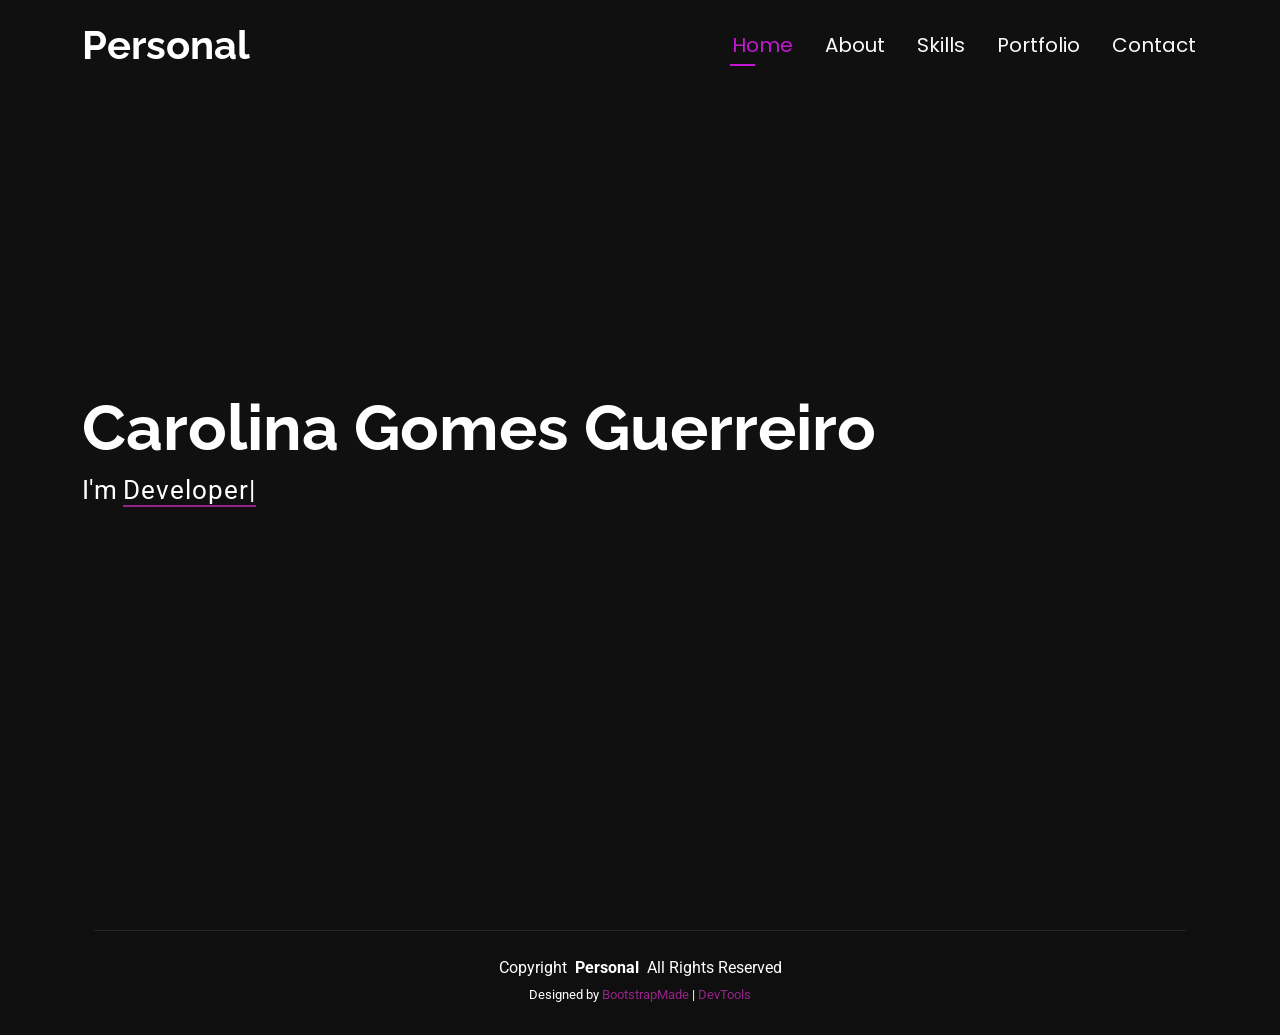
<file: index.html>
<!DOCTYPE html>
<html lang="en">

<head>
  <meta charset="utf-8">
  <meta content="width=device-width, initial-scale=1.0" name="viewport">
  <title>Index - Personal Bootstrap Template</title>
  <meta name="description" content="">
  <meta name="keywords" content="">

  <!-- Favicons -->
  <link href="assets/img/favicon.png" rel="icon">
  <link href="assets/img/apple-touch-icon.png" rel="apple-touch-icon">

  <!-- Fonts -->
  <link href="https://fonts.googleapis.com" rel="preconnect">
  <link href="https://fonts.gstatic.com" rel="preconnect" crossorigin>
  <link href="https://fonts.googleapis.com/css2?family=Roboto:ital,wght@0,100;0,300;0,400;0,500;0,700;0,900;1,100;1,300;1,400;1,500;1,700;1,900&family=Poppins:ital,wght@0,100;0,200;0,300;0,400;0,500;0,600;0,700;0,800;0,900;1,100;1,200;1,300;1,400;1,500;1,600;1,700;1,800;1,900&family=Raleway:ital,wght@0,100;0,200;0,300;0,400;0,500;0,600;0,700;0,800;0,900;1,100;1,200;1,300;1,400;1,500;1,600;1,700;1,800;1,900&display=swap" rel="stylesheet">

  <!-- Vendor CSS Files -->
  <link href="assets/vendor/bootstrap/css/bootstrap.min.css" rel="stylesheet">
  <link href="assets/vendor/bootstrap-icons/bootstrap-icons.css" rel="stylesheet">
  <link href="assets/vendor/aos/aos.css" rel="stylesheet">
  <link href="assets/vendor/swiper/swiper-bundle.min.css" rel="stylesheet">
  <link href="assets/vendor/glightbox/css/glightbox.min.css" rel="stylesheet">

  <!-- Main CSS File -->
  <link href="assets/css/main.css" rel="stylesheet">

  <!-- =======================================================
  * Template Name: Personal
  * Template URL: https://bootstrapmade.com/personal-free-resume-bootstrap-template/
  * Updated: Mar 05 2025 with Bootstrap v5.3.3
  * Author: BootstrapMade.com
  * License: https://bootstrapmade.com/license/
  ======================================================== -->
</head>

<body class="index-page">

  <header id="header" class="header d-flex align-items-center fixed-top">
    <div class="container-fluid container-xl position-relative d-flex align-items-center justify-content-between">

      <a href="index.html" class="logo d-flex align-items-center">
        <!-- Uncomment the line below if you also wish to use an image logo -->
        <!-- <img src="assets/img/logo.webp" alt=""> -->
        <h1 class="sitename">Personal</h1>
      </a>

      <nav id="navmenu" class="navmenu">
        <ul>
          <li><a href="index.html" class="active">Home</a></li>
          <li><a href="about.html">About</a></li>
          <li><a href="skills.html">Skills</a></li>
          <li><a href="portfolio.html">Portfolio</a></li>
          <li><a href="contact.html">Contact</a></li>
        </ul>
        <i class="mobile-nav-toggle d-xl-none bi bi-list"></i>
      </nav>

    </div>
  </header>

  <main class="main">

    <!-- Hero Section -->
    <section id="hero" class="hero section dark-background">


      <div class="container" data-aos="zoom-out" data-aos-delay="100">
        <h2>Carolina Gomes Guerreiro</h2>
        <p>I'm <span class="typed" data-typed-items=" Developer"></span><span class="typed-cursor typed-cursor--blink"></span></p>
      
      </div>

    </section><!-- /Hero Section -->

  </main>

  <footer id="footer" class="footer dark-background">
    <div class="container">
     
      <div class="container">
        <div class="copyright">
          <span>Copyright</span> <strong class="px-1 sitename">Personal</strong> <span>All Rights Reserved</span>
        </div>
        <div class="credits">
          <!-- All the links in the footer should remain intact. -->
          <!-- You can delete the links only if you've purchased the pro version. -->
          <!-- Licensing information: https://bootstrapmade.com/license/ -->
          <!-- Purchase the pro version with working PHP/AJAX contact form: [buy-url] -->
          Designed by <a href="https://bootstrapmade.com/">BootstrapMade</a> | <a href="https://bootstrapmade.com/tools/">DevTools</a>
        </div>
      </div>
    </div>
  </footer>

  <!-- Scroll Top -->
  <a href="#" id="scroll-top" class="scroll-top d-flex align-items-center justify-content-center"><i class="bi bi-arrow-up-short"></i></a>

  <!-- Preloader -->
  <div id="preloader"></div>

  <!-- Vendor JS Files -->
  <script src="assets/vendor/bootstrap/js/bootstrap.bundle.min.js"></script>
  <script src="assets/vendor/php-email-form/validate.js"></script>
  <script src="assets/vendor/aos/aos.js"></script>
  <script src="assets/vendor/typed.js/typed.umd.js"></script>
  <script src="assets/vendor/purecounter/purecounter_vanilla.js"></script>
  <script src="assets/vendor/waypoints/noframework.waypoints.js"></script>
  <script src="assets/vendor/swiper/swiper-bundle.min.js"></script>
  <script src="assets/vendor/glightbox/js/glightbox.min.js"></script>
  <script src="assets/vendor/imagesloaded/imagesloaded.pkgd.min.js"></script>
  <script src="assets/vendor/isotope-layout/isotope.pkgd.min.js"></script>

  <!-- Main JS File -->
  <script src="assets/js/main.js"></script>

</body>

</html>
</file>
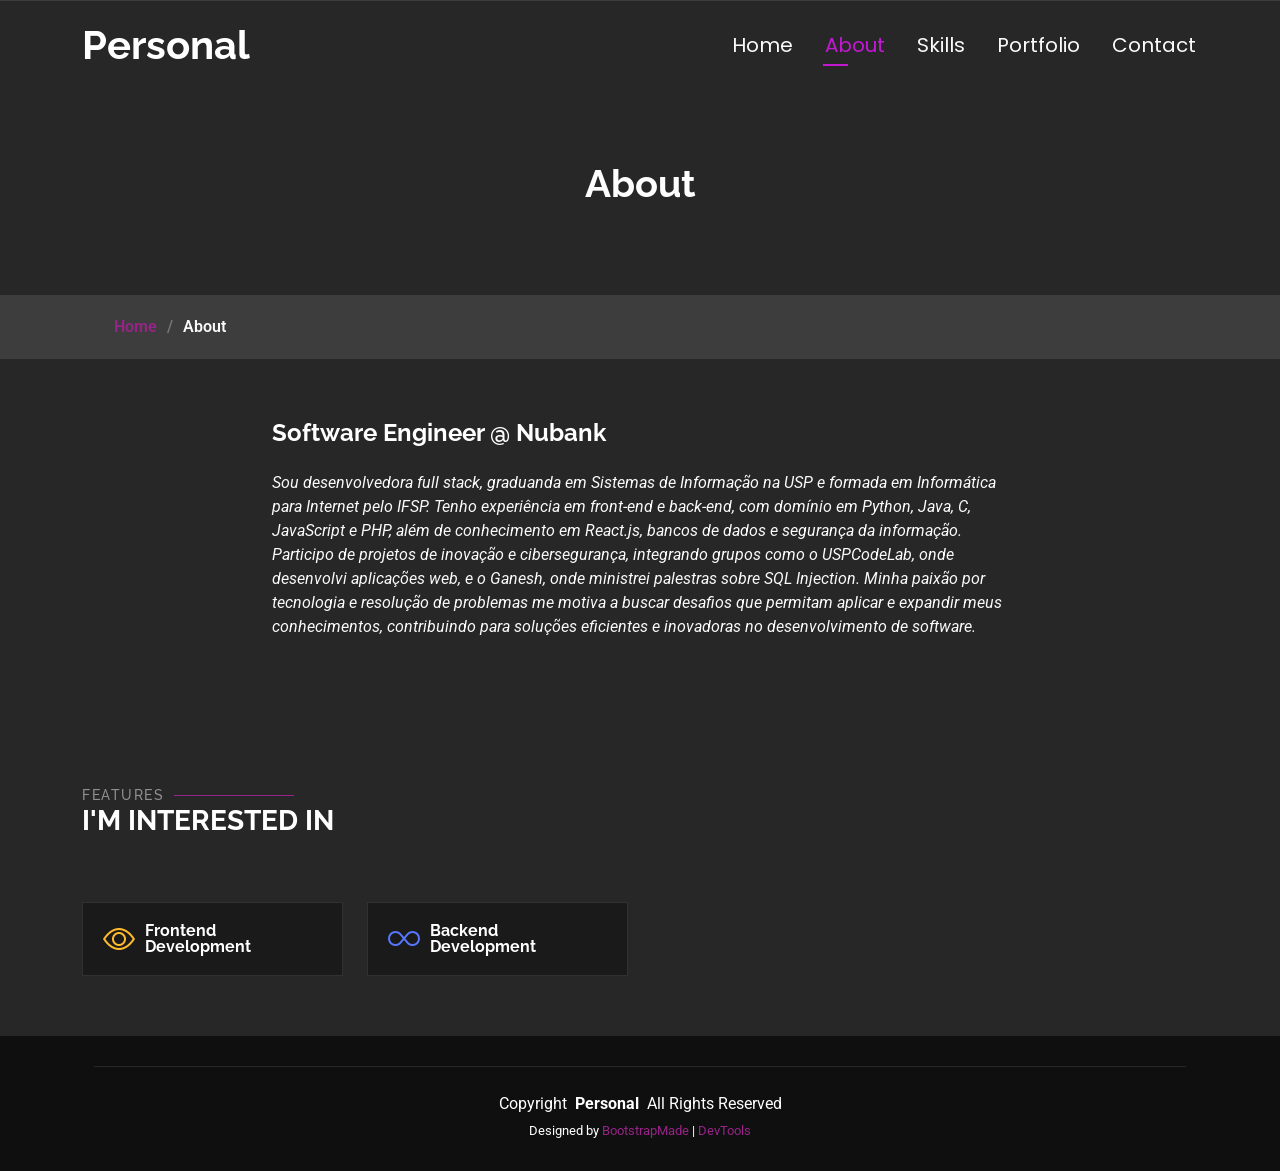
<file: about.html>
<!DOCTYPE html>
<html lang="en">

<head>
  <meta charset="utf-8">
  <meta content="width=device-width, initial-scale=1.0" name="viewport">
  <title>About - Personal Bootstrap Template</title>
  <meta name="description" content="">
  <meta name="keywords" content="">

  <!-- Favicons -->
  <link href="assets/img/favicon.png" rel="icon">
  <link href="assets/img/apple-touch-icon.png" rel="apple-touch-icon">

  <!-- Fonts -->
  <link href="https://fonts.googleapis.com" rel="preconnect">
  <link href="https://fonts.gstatic.com" rel="preconnect" crossorigin>
  <link href="https://fonts.googleapis.com/css2?family=Roboto:ital,wght@0,100;0,300;0,400;0,500;0,700;0,900;1,100;1,300;1,400;1,500;1,700;1,900&family=Poppins:ital,wght@0,100;0,200;0,300;0,400;0,500;0,600;0,700;0,800;0,900;1,100;1,200;1,300;1,400;1,500;1,600;1,700;1,800;1,900&family=Raleway:ital,wght@0,100;0,200;0,300;0,400;0,500;0,600;0,700;0,800;0,900;1,100;1,200;1,300;1,400;1,500;1,600;1,700;1,800;1,900&display=swap" rel="stylesheet">

  <!-- Vendor CSS Files -->
  <link href="assets/vendor/bootstrap/css/bootstrap.min.css" rel="stylesheet">
  <link href="assets/vendor/bootstrap-icons/bootstrap-icons.css" rel="stylesheet">
  <link href="assets/vendor/aos/aos.css" rel="stylesheet">
  <link href="assets/vendor/swiper/swiper-bundle.min.css" rel="stylesheet">
  <link href="assets/vendor/glightbox/css/glightbox.min.css" rel="stylesheet">

  <!-- Main CSS File -->
  <link href="assets/css/main.css" rel="stylesheet">

  <!-- =======================================================
  * Template Name: Personal
  * Template URL: https://bootstrapmade.com/personal-free-resume-bootstrap-template/
  * Updated: Mar 05 2025 with Bootstrap v5.3.3
  * Author: BootstrapMade.com
  * License: https://bootstrapmade.com/license/
  ======================================================== -->
</head>

<body class="about-page">

  <header id="header" class="header d-flex align-items-center fixed-top">
    <div class="container-fluid container-xl position-relative d-flex align-items-center justify-content-between">

      <a href="index.html" class="logo d-flex align-items-center">
        <!-- Uncomment the line below if you also wish to use an image logo -->
        <!-- <img src="assets/img/logo.webp" alt=""> -->
        <h1 class="sitename">Personal</h1>
      </a>

      <nav id="navmenu" class="navmenu">
        <ul>
          <li><a href="index.html">Home</a></li>
          <li><a href="about.html" class="active">About</a></li>
          <li><a href="skills.html">Skills</a></li>
          <li><a href="portfolio.html">Portfolio</a></li>
          <li><a href="contact.html">Contact</a></li>
        </ul>
        <i class="mobile-nav-toggle d-xl-none bi bi-list"></i>
      </nav>

    </div>
  </header>

  <main class="main">

    <!-- Page Title -->
    <div class="page-title" data-aos="fade">
      <div class="heading">
        <div class="container">
          <div class="row d-flex justify-content-center text-center">
            <div class="col-lg-8">
              <h1>About</h1>
            </div>
          </div>
        </div>
      </div>
      <nav class="breadcrumbs">
        <div class="container">
          <ol>
            <li><a href="index.html">Home</a></li>
            <li class="current">About</li>
          </ol>
        </div>
      </nav>
    </div><!-- End Page Title -->

    <!-- About Section -->
    <section id="about" class="about section">

      <div class="container" data-aos="fade-up" data-aos-delay="100">

        <div class="row gy-4 justify-content-center">
          
          <div class="col-lg-8 content">
            <h2>Software Engineer @ Nubank </h2>
            <p class="fst-italic py-3">
              
Sou desenvolvedora full stack, graduanda em Sistemas de Informação na USP e formada em Informática para Internet pelo IFSP. Tenho experiência em front-end e back-end, com domínio em Python, Java, C, JavaScript e PHP, além de conhecimento em React.js, bancos de dados e segurança da informação.

Participo de projetos de inovação e cibersegurança, integrando grupos como o USPCodeLab, onde desenvolvi aplicações web, e o Ganesh, onde ministrei palestras sobre SQL Injection. Minha paixão por tecnologia e resolução de problemas me motiva a buscar desafios que permitam aplicar e expandir meus conhecimentos, contribuindo para soluções eficientes e inovadoras no desenvolvimento de software.
            </p>
            
        </div>

      </div>

    </section><!-- /About Section -->

    <!-- Stats Section -->
   
          
    <!-- Interests Section -->
    <section id="interests" class="interests section">

      <!-- Section Title -->
      <div class="container section-title" data-aos="fade-up">
        <h2>Features</h2>
        <div><span>I'm</span> <span class="description-title">interested in</span></div>
      </div><!-- End Section Title -->

      <div class="container">

        <div class="row gy-4">

          <div class="col-lg-3 col-md-4" data-aos="fade-up" data-aos-delay="100">
            <div class="features-item">
              <i class="bi bi-eye" style="color: #ffbb2c;"></i>
              <h3><a href="" class="stretched-link">Frontend Development</a></h3>
            </div>
          </div><!-- End Feature Item -->

          <div class="col-lg-3 col-md-4" data-aos="fade-up" data-aos-delay="200">
            <div class="features-item">
              <i class="bi bi-infinity" style="color: #5578ff;"></i>
              <h3><a href="" class="stretched-link">Backend Development</a></h3>
            </div>
          </div><!-- End Feature Item -->
        </div>

      </div>

    </section><!-- /Interests Section -->



  </main>

  <footer id="footer" class="footer dark-background">
    <div class="container">
      
      <div class="container">
        <div class="copyright">
          <span>Copyright</span> <strong class="px-1 sitename">Personal</strong> <span>All Rights Reserved</span>
        </div>
        <div class="credits">
          <!-- All the links in the footer should remain intact. -->
          <!-- You can delete the links only if you've purchased the pro version. -->
          <!-- Licensing information: https://bootstrapmade.com/license/ -->
          <!-- Purchase the pro version with working PHP/AJAX contact form: [buy-url] -->
          Designed by <a href="https://bootstrapmade.com/">BootstrapMade</a> | <a href="https://bootstrapmade.com/tools/">DevTools</a>
        </div>
      </div>
    </div>
  </footer>

  <!-- Scroll Top -->
  <a href="#" id="scroll-top" class="scroll-top d-flex align-items-center justify-content-center"><i class="bi bi-arrow-up-short"></i></a>

  <!-- Preloader -->
  <div id="preloader"></div>

  <!-- Vendor JS Files -->
  <script src="assets/vendor/bootstrap/js/bootstrap.bundle.min.js"></script>
  <script src="assets/vendor/php-email-form/validate.js"></script>
  <script src="assets/vendor/aos/aos.js"></script>
  <script src="assets/vendor/typed.js/typed.umd.js"></script>
  <script src="assets/vendor/purecounter/purecounter_vanilla.js"></script>
  <script src="assets/vendor/waypoints/noframework.waypoints.js"></script>
  <script src="assets/vendor/swiper/swiper-bundle.min.js"></script>
  <script src="assets/vendor/glightbox/js/glightbox.min.js"></script>
  <script src="assets/vendor/imagesloaded/imagesloaded.pkgd.min.js"></script>
  <script src="assets/vendor/isotope-layout/isotope.pkgd.min.js"></script>

  <!-- Main JS File -->
  <script src="assets/js/main.js"></script>

</body>

</html>
</file>
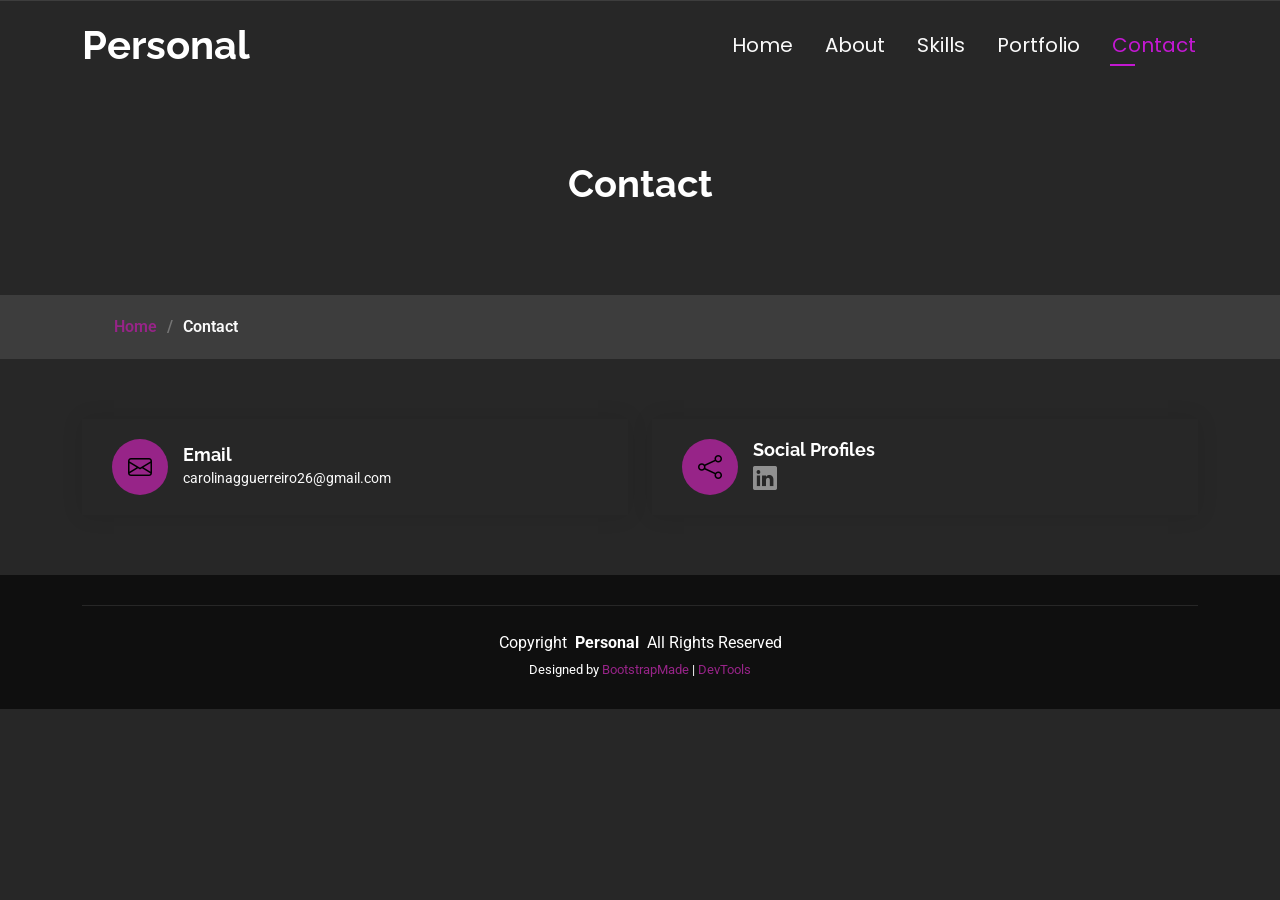
<file: contact.html>
<!DOCTYPE html>
<html lang="en">

<head>
  <meta charset="utf-8">
  <meta content="width=device-width, initial-scale=1.0" name="viewport">
  <title>Contact - Personal Bootstrap Template</title>
  <meta name="description" content="">
  <meta name="keywords" content="">

  <!-- Favicons -->
  <link href="assets/img/favicon.png" rel="icon">
  <link href="assets/img/apple-touch-icon.png" rel="apple-touch-icon">

  <!-- Fonts -->
  <link href="https://fonts.googleapis.com" rel="preconnect">
  <link href="https://fonts.gstatic.com" rel="preconnect" crossorigin>
  <link href="https://fonts.googleapis.com/css2?family=Roboto:ital,wght@0,100;0,300;0,400;0,500;0,700;0,900;1,100;1,300;1,400;1,500;1,700;1,900&family=Poppins:ital,wght@0,100;0,200;0,300;0,400;0,500;0,600;0,700;0,800;0,900;1,100;1,200;1,300;1,400;1,500;1,600;1,700;1,800;1,900&family=Raleway:ital,wght@0,100;0,200;0,300;0,400;0,500;0,600;0,700;0,800;0,900;1,100;1,200;1,300;1,400;1,500;1,600;1,700;1,800;1,900&display=swap" rel="stylesheet">

  <!-- Vendor CSS Files -->
  <link href="assets/vendor/bootstrap/css/bootstrap.min.css" rel="stylesheet">
  <link href="assets/vendor/bootstrap-icons/bootstrap-icons.css" rel="stylesheet">
  <link href="assets/vendor/aos/aos.css" rel="stylesheet">
  <link href="assets/vendor/swiper/swiper-bundle.min.css" rel="stylesheet">
  <link href="assets/vendor/glightbox/css/glightbox.min.css" rel="stylesheet">

  <!-- Main CSS File -->
  <link href="assets/css/main.css" rel="stylesheet">

  <!-- =======================================================
  * Template Name: Personal
  * Template URL: https://bootstrapmade.com/personal-free-resume-bootstrap-template/
  * Updated: Mar 05 2025 with Bootstrap v5.3.3
  * Author: BootstrapMade.com
  * License: https://bootstrapmade.com/license/
  ======================================================== -->
</head>

<body class="contact-page">

  <header id="header" class="header d-flex align-items-center fixed-top">
    <div class="container-fluid container-xl position-relative d-flex align-items-center justify-content-between">

      <a href="index.html" class="logo d-flex align-items-center">
        <!-- Uncomment the line below if you also wish to use an image logo -->
        <!-- <img src="assets/img/logo.webp" alt=""> -->
        <h1 class="sitename">Personal</h1>
      </a>

      <nav id="navmenu" class="navmenu">
        <ul>
          <li><a href="index.html">Home</a></li>
          <li><a href="about.html">About</a></li>
          <li><a href="skills.html">Skills</a></li>
          <li><a href="portfolio.html">Portfolio</a></li>
          <li><a href="contact.html" class="active">Contact</a></li>
        </ul>
        <i class="mobile-nav-toggle d-xl-none bi bi-list"></i>
      </nav>

    </div>
  </header>

  <main class="main">

    <!-- Page Title -->
    <div class="page-title" data-aos="fade">
      <div class="heading">
        <div class="container">
          <div class="row d-flex justify-content-center text-center">
            <div class="col-lg-8">
              <h1>Contact</h1>
            </div>
          </div>
        </div>
      </div>
      <nav class="breadcrumbs">
        <div class="container">
          <ol>
            <li><a href="index.html">Home</a></li>
            <li class="current">Contact</li>
          </ol>
        </div>
      </nav>
    </div><!-- End Page Title -->

    <!-- Contact Section -->
    <section id="contact" class="contact section">

      <div class="container" data-aos="fade-up" data-aos-delay="100">

        <div class="row gy-4">

         <div class="col-md-6">
            <div class="info-item d-flex align-items-center" data-aos="fade-up" data-aos-delay="400">
              <i class="icon bi bi-envelope flex-shrink-0"></i>
              <div>
                <h3>Email</h3>
                <p>carolinagguerreiro26@gmail.com</p>
              </div>
            </div>
          </div><!-- End Info Item -->

          
         

          <div class="col-md-6">
            <div class="info-item d-flex align-items-center" data-aos="fade-up" data-aos-delay="500">
              <i class="icon bi bi-share flex-shrink-0"></i>
              <div>
                <h3>Social Profiles</h3>
                <div class="social-links">
                 
                
                  <a href="https://www.linkedin.com/in/carolina-guerreiro-b3b0b4277" target="_blank"><i class="bi bi-linkedin"></i></a>
                </div>
              </div>
            </div>
          </div><!-- End Info Item -->

        </div>

        
      </div>

    </section><!-- /Contact Section -->

  </main>

  <footer id="footer" class="footer dark-background">
    
      <div class="container">
        <div class="copyright">
          <span>Copyright</span> <strong class="px-1 sitename">Personal</strong> <span>All Rights Reserved</span>
        </div>
        <div class="credits">
          <!-- All the links in the footer should remain intact. -->
          <!-- You can delete the links only if you've purchased the pro version. -->
          <!-- Licensing information: https://bootstrapmade.com/license/ -->
          <!-- Purchase the pro version with working PHP/AJAX contact form: [buy-url] -->
          Designed by <a href="https://bootstrapmade.com/">BootstrapMade</a> | <a href="https://bootstrapmade.com/tools/">DevTools</a>
        </div>
      </div>
    </div>
  </footer>

  <!-- Scroll Top -->
  <a href="#" id="scroll-top" class="scroll-top d-flex align-items-center justify-content-center"><i class="bi bi-arrow-up-short"></i></a>

  <!-- Preloader -->
  <div id="preloader"></div>

  <!-- Vendor JS Files -->
  <script src="assets/vendor/bootstrap/js/bootstrap.bundle.min.js"></script>
  <script src="assets/vendor/php-email-form/validate.js"></script>
  <script src="assets/vendor/aos/aos.js"></script>
  <script src="assets/vendor/typed.js/typed.umd.js"></script>
  <script src="assets/vendor/purecounter/purecounter_vanilla.js"></script>
  <script src="assets/vendor/waypoints/noframework.waypoints.js"></script>
  <script src="assets/vendor/swiper/swiper-bundle.min.js"></script>
  <script src="assets/vendor/glightbox/js/glightbox.min.js"></script>
  <script src="assets/vendor/imagesloaded/imagesloaded.pkgd.min.js"></script>
  <script src="assets/vendor/isotope-layout/isotope.pkgd.min.js"></script>

  <!-- Main JS File -->
  <script src="assets/js/main.js"></script>

</body>

</html>
</file>
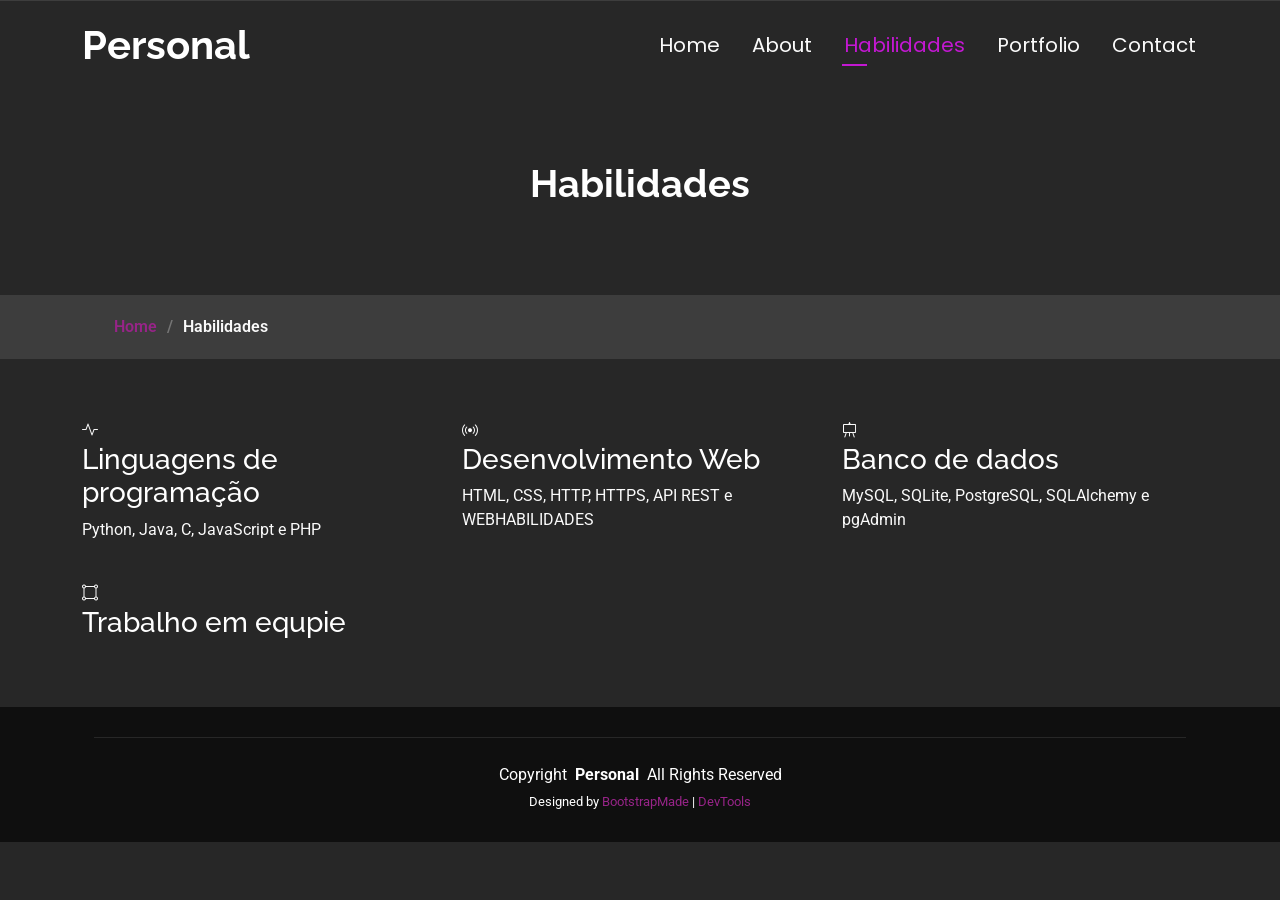
<file: habilidades.html>
<!DOCTYPE html>
<html lang="en">

<head>
  <meta charset="utf-8">
  <meta content="width=device-width, initial-scale=1.0" name="viewport">
  <title>Habilidades - Personal Bootstrap Template</title>
  <meta name="description" content="">
  <meta name="keywords" content="">

  <!-- Favicons -->
  <link href="assets/img/favicon.png" rel="icon">
  <link href="assets/img/apple-touch-icon.png" rel="apple-touch-icon">

  <!-- Fonts -->
  <link href="https://fonts.googleapis.com" rel="preconnect">
  <link href="https://fonts.gstatic.com" rel="preconnect" crossorigin>
  <link href="https://fonts.googleapis.com/css2?family=Roboto:ital,wght@0,100;0,300;0,400;0,500;0,700;0,900;1,100;1,300;1,400;1,500;1,700;1,900&family=Poppins:ital,wght@0,100;0,200;0,300;0,400;0,500;0,600;0,700;0,800;0,900;1,100;1,200;1,300;1,400;1,500;1,600;1,700;1,800;1,900&family=Raleway:ital,wght@0,100;0,200;0,300;0,400;0,500;0,600;0,700;0,800;0,900;1,100;1,200;1,300;1,400;1,500;1,600;1,700;1,800;1,900&display=swap" rel="stylesheet">

  <!-- Vendor CSS Files -->
  <link href="assets/vendor/bootstrap/css/bootstrap.min.css" rel="stylesheet">
  <link href="assets/vendor/bootstrap-icons/bootstrap-icons.css" rel="stylesheet">
  <link href="assets/vendor/aos/aos.css" rel="stylesheet">
  <link href="assets/vendor/swiper/swiper-bundle.min.css" rel="stylesheet">
  <link href="assets/vendor/glightbox/css/glightbox.min.css" rel="stylesheet">

  <!-- Main CSS File -->
  <link href="assets/css/main.css" rel="stylesheet">

  <!-- =======================================================
  * Template Name: Personal
  * Template URL: https://bootstrapmade.com/personal-free-resume-bootstrap-template/
  * Updated: Mar 05 2025 with Bootstrap v5.3.3
  * Author: BootstrapMade.com
  * License: https://bootstrapmade.com/license/
  ======================================================== -->
</head>

<body class="habilidades-page">

  <header id="header" class="header d-flex align-items-center fixed-top">
    <div class="container-fluid container-xl position-relative d-flex align-items-center justify-content-between">

      <a href="index.html" class="logo d-flex align-items-center">
        <!-- Uncomment the line below if you also wish to use an image logo -->
        <!-- <img src="assets/img/logo.webp" alt=""> -->
        <h1 class="sitename">Personal</h1>
      </a>

      <nav id="navmenu" class="navmenu">
        <ul>
          <li><a href="index.html">Home</a></li>
          <li><a href="about.html">About</a></li>
          <li><a href="habilidades.html" class="active">Habilidades</a></li>
          <li><a href="portfolio.html">Portfolio</a></li>
          <li><a href="contact.html">Contact</a></li>
        </ul>
        <i class="mobile-nav-toggle d-xl-none bi bi-list"></i>
      </nav>

    </div>
  </header>

  <main class="main">

    <!-- Page Title -->
    <div class="page-title" data-aos="fade">
      <div class="heading">
        <div class="container">
          <div class="row d-flex justify-content-center text-center">
            <div class="col-lg-8">
              <h1>Habilidades</h1>
            </div>
          </div>
        </div>
      </div>
      <nav class="breadcrumbs">
        <div class="container">
          <ol>
            <li><a href="index.html">Home</a></li>
            <li class="current">Habilidades</li>
          </ol>
        </div>
      </nav>
    </div><!-- End Page Title -->

    <!-- Habilidades Section -->
    <section id="habilidades" class="habilidades section">

      <div class="container">

        <div class="row gy-4">

          <div class="col-lg-4 col-md-6" data-aos="fade-up" data-aos-delay="100">
            <div class="service-item  position-relative">
              <div class="icon">
                <i class="bi bi-activity"></i>
              </div>
              <a href="service-details.html" class="stretched-link">
                <h3>Linguagens de programação</h3>
              </a>
              <p>Python, Java, C, JavaScript e PHP
              </p>
            </div>
          </div><!-- End Service Item -->

          <div class="col-lg-4 col-md-6" data-aos="fade-up" data-aos-delay="200">
            <div class="service-item position-relative">
              <div class="icon">
                <i class="bi bi-broadcast"></i>
              </div>
              <a href="service-details.html" class="stretched-link">
                <h3>Desenvolvimento Web</h3>
              </a>
              <p>HTML, CSS, HTTP, HTTPS, API REST e WEBHABILIDADES
</p>
            </div>
          </div><!-- End Service Item -->

          <div class="col-lg-4 col-md-6" data-aos="fade-up" data-aos-delay="300">
            <div class="service-item position-relative">
              <div class="icon">
                <i class="bi bi-easel"></i>
              </div>
              <a href="service-details.html" class="stretched-link">
                <h3>Banco de dados</h3>
              </a>
              <p>MySQL,  SQLite,  PostgreSQL, SQLAlchemy  e pgAdmin</p>
            </div>
          </div><!-- End Service Item -->

          <div class="col-lg-4 col-md-6" data-aos="fade-up" data-aos-delay="400">
            <div class="service-item position-relative">
              <div class="icon">
                <i class="bi bi-bounding-box-circles"></i>
              </div>
              <a href="service-details.html" class="stretched-link">
                <h3>Trabalho em equpie</h3>
              </a>
              <a href="service-details.html" class="stretched-link"></a>
            </div>
          </div><!-- End Service Item -->

        </div>

      </div>

    </section><!-- /Habilidades Section -->

  </main>

  <footer id="footer" class="footer dark-background">
    <div class="container">
      <div class="container">
        <div class="copyright">
          <span>Copyright</span> <strong class="px-1 sitename">Personal</strong> <span>All Rights Reserved</span>
        </div>
        <div class="credits">
          <!-- All the links in the footer should remain intact. -->
          <!-- You can delete the links only if you've purchased the pro version. -->
          <!-- Licensing information: https://bootstrapmade.com/license/ -->
          <!-- Purchase the pro version with working PHP/AJAX contact form: [buy-url] -->
          Designed by <a href="https://bootstrapmade.com/">BootstrapMade</a> | <a href="https://bootstrapmade.com/tools/">DevTools</a>
        </div>
      </div>
    </div>
  </footer>

  <!-- Scroll Top -->
  <a href="#" id="scroll-top" class="scroll-top d-flex align-items-center justify-content-center"><i class="bi bi-arrow-up-short"></i></a>

  <!-- Preloader -->
  <div id="preloader"></div>

  <!-- Vendor JS Files -->
  <script src="assets/vendor/bootstrap/js/bootstrap.bundle.min.js"></script>
  <script src="assets/vendor/php-email-form/validate.js"></script>
  <script src="assets/vendor/aos/aos.js"></script>
  <script src="assets/vendor/typed.js/typed.umd.js"></script>
  <script src="assets/vendor/purecounter/purecounter_vanilla.js"></script>
  <script src="assets/vendor/waypoints/noframework.waypoints.js"></script>
  <script src="assets/vendor/swiper/swiper-bundle.min.js"></script>
  <script src="assets/vendor/glightbox/js/glightbox.min.js"></script>
  <script src="assets/vendor/imagesloaded/imagesloaded.pkgd.min.js"></script>
  <script src="assets/vendor/isotope-layout/isotope.pkgd.min.js"></script>

  <!-- Main JS File -->
  <script src="assets/js/main.js"></script>

</body>

</html>
</file>
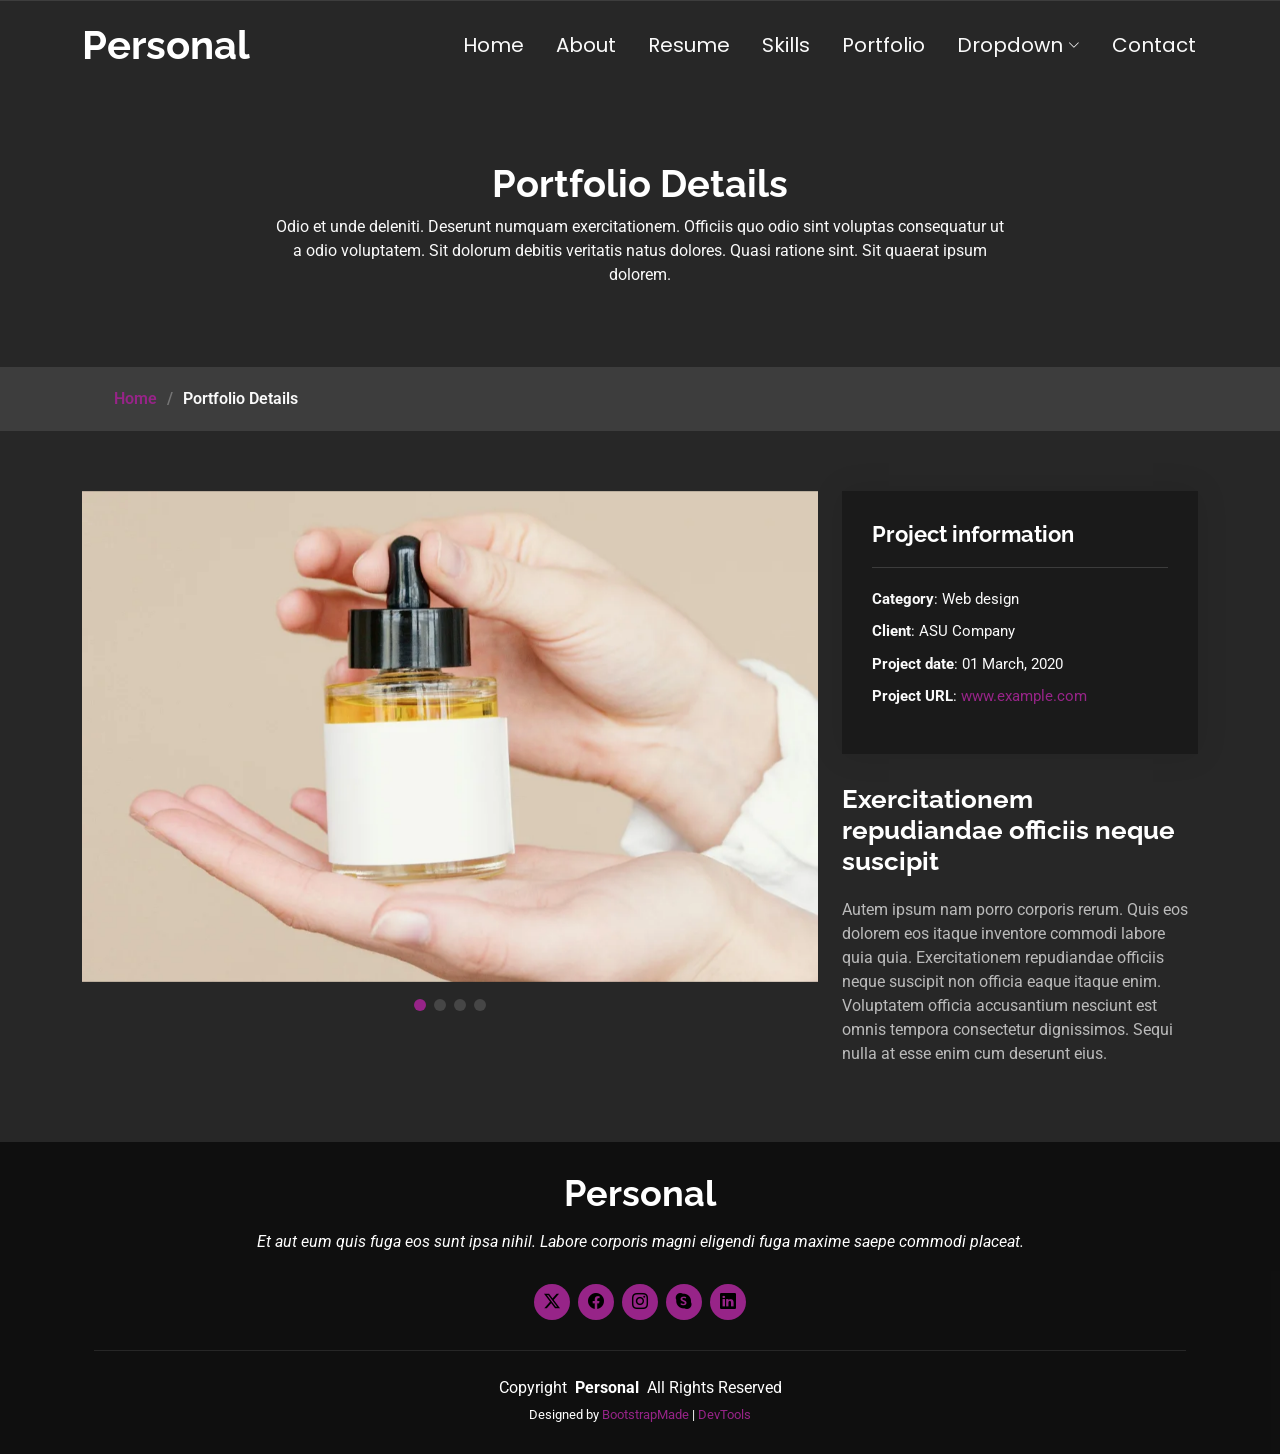
<file: portfolio-details.html>
<!DOCTYPE html>
<html lang="en">

<head>
  <meta charset="utf-8">
  <meta content="width=device-width, initial-scale=1.0" name="viewport">
  <title>Portfolio Details - Personal Bootstrap Template</title>
  <meta name="description" content="">
  <meta name="keywords" content="">

  <!-- Favicons -->
  <link href="assets/img/favicon.png" rel="icon">
  <link href="assets/img/apple-touch-icon.png" rel="apple-touch-icon">

  <!-- Fonts -->
  <link href="https://fonts.googleapis.com" rel="preconnect">
  <link href="https://fonts.gstatic.com" rel="preconnect" crossorigin>
  <link href="https://fonts.googleapis.com/css2?family=Roboto:ital,wght@0,100;0,300;0,400;0,500;0,700;0,900;1,100;1,300;1,400;1,500;1,700;1,900&family=Poppins:ital,wght@0,100;0,200;0,300;0,400;0,500;0,600;0,700;0,800;0,900;1,100;1,200;1,300;1,400;1,500;1,600;1,700;1,800;1,900&family=Raleway:ital,wght@0,100;0,200;0,300;0,400;0,500;0,600;0,700;0,800;0,900;1,100;1,200;1,300;1,400;1,500;1,600;1,700;1,800;1,900&display=swap" rel="stylesheet">

  <!-- Vendor CSS Files -->
  <link href="assets/vendor/bootstrap/css/bootstrap.min.css" rel="stylesheet">
  <link href="assets/vendor/bootstrap-icons/bootstrap-icons.css" rel="stylesheet">
  <link href="assets/vendor/aos/aos.css" rel="stylesheet">
  <link href="assets/vendor/swiper/swiper-bundle.min.css" rel="stylesheet">
  <link href="assets/vendor/glightbox/css/glightbox.min.css" rel="stylesheet">

  <!-- Main CSS File -->
  <link href="assets/css/main.css" rel="stylesheet">

  <!-- =======================================================
  * Template Name: Personal
  * Template URL: https://bootstrapmade.com/personal-free-resume-bootstrap-template/
  * Updated: Mar 05 2025 with Bootstrap v5.3.3
  * Author: BootstrapMade.com
  * License: https://bootstrapmade.com/license/
  ======================================================== -->
</head>

<body class="portfolio-details-page">

  <header id="header" class="header d-flex align-items-center fixed-top">
    <div class="container-fluid container-xl position-relative d-flex align-items-center justify-content-between">

      <a href="index.html" class="logo d-flex align-items-center">
        <!-- Uncomment the line below if you also wish to use an image logo -->
        <!-- <img src="assets/img/logo.webp" alt=""> -->
        <h1 class="sitename">Personal</h1>
      </a>

      <nav id="navmenu" class="navmenu">
        <ul>
          <li><a href="index.html">Home</a></li>
          <li><a href="about.html">About</a></li>
          <li><a href="resume.html">Resume</a></li>
          <li><a href="skills.html">Skills</a></li>
          <li><a href="portfolio.html">Portfolio</a></li>
          <li class="dropdown"><a href="#"><span>Dropdown</span> <i class="bi bi-chevron-down toggle-dropdown"></i></a>
            <ul>
              <li><a href="#">Dropdown 1</a></li>
              <li class="dropdown"><a href="#"><span>Deep Dropdown</span> <i class="bi bi-chevron-down toggle-dropdown"></i></a>
                <ul>
                  <li><a href="#">Deep Dropdown 1</a></li>
                  <li><a href="#">Deep Dropdown 2</a></li>
                  <li><a href="#">Deep Dropdown 3</a></li>
                  <li><a href="#">Deep Dropdown 4</a></li>
                  <li><a href="#">Deep Dropdown 5</a></li>
                </ul>
              </li>
              <li><a href="#">Dropdown 2</a></li>
              <li><a href="#">Dropdown 3</a></li>
              <li><a href="#">Dropdown 4</a></li>
            </ul>
          </li>
          <li><a href="contact.html">Contact</a></li>
        </ul>
        <i class="mobile-nav-toggle d-xl-none bi bi-list"></i>
      </nav>

    </div>
  </header>

  <main class="main">

    <!-- Page Title -->
    <div class="page-title" data-aos="fade">
      <div class="heading">
        <div class="container">
          <div class="row d-flex justify-content-center text-center">
            <div class="col-lg-8">
              <h1>Portfolio Details</h1>
              <p class="mb-0">Odio et unde deleniti. Deserunt numquam exercitationem. Officiis quo odio sint voluptas consequatur ut a odio voluptatem. Sit dolorum debitis veritatis natus dolores. Quasi ratione sint. Sit quaerat ipsum dolorem.</p>
            </div>
          </div>
        </div>
      </div>
      <nav class="breadcrumbs">
        <div class="container">
          <ol>
            <li><a href="index.html">Home</a></li>
            <li class="current">Portfolio Details</li>
          </ol>
        </div>
      </nav>
    </div><!-- End Page Title -->

    <!-- Portfolio Details Section -->
    <section id="portfolio-details" class="portfolio-details section">

      <div class="container" data-aos="fade-up" data-aos-delay="100">

        <div class="row gy-4">

          <div class="col-lg-8">
            <div class="portfolio-details-slider swiper init-swiper">

              <script type="application/json" class="swiper-config">
                {
                  "loop": true,
                  "speed": 600,
                  "autoplay": {
                    "delay": 5000
                  },
                  "slidesPerView": "auto",
                  "pagination": {
                    "el": ".swiper-pagination",
                    "type": "bullets",
                    "clickable": true
                  }
                }
              </script>

              <div class="swiper-wrapper align-items-center">

                <div class="swiper-slide">
                  <img src="assets/img/portfolio/portfolio-1.webp" alt="">
                </div>

                <div class="swiper-slide">
                  <img src="assets/img/portfolio/portfolio-10.webp" alt="">
                </div>

                <div class="swiper-slide">
                  <img src="assets/img/portfolio/portfolio-7.webp" alt="">
                </div>

                <div class="swiper-slide">
                  <img src="assets/img/portfolio/portfolio-4.webp" alt="">
                </div>

              </div>
              <div class="swiper-pagination"></div>
            </div>
          </div>

          <div class="col-lg-4">
            <div class="portfolio-info" data-aos="fade-up" data-aos-delay="200">
              <h3>Project information</h3>
              <ul>
                <li><strong>Category</strong>: Web design</li>
                <li><strong>Client</strong>: ASU Company</li>
                <li><strong>Project date</strong>: 01 March, 2020</li>
                <li><strong>Project URL</strong>: <a href="#">www.example.com</a></li>
              </ul>
            </div>
            <div class="portfolio-description" data-aos="fade-up" data-aos-delay="300">
              <h2>Exercitationem repudiandae officiis neque suscipit</h2>
              <p>
                Autem ipsum nam porro corporis rerum. Quis eos dolorem eos itaque inventore commodi labore quia quia. Exercitationem repudiandae officiis neque suscipit non officia eaque itaque enim. Voluptatem officia accusantium nesciunt est omnis tempora consectetur dignissimos. Sequi nulla at esse enim cum deserunt eius.
              </p>
            </div>
          </div>

        </div>

      </div>

    </section><!-- /Portfolio Details Section -->

  </main>

  <footer id="footer" class="footer dark-background">
    <div class="container">
      <h3 class="sitename">Personal</h3>
      <p>Et aut eum quis fuga eos sunt ipsa nihil. Labore corporis magni eligendi fuga maxime saepe commodi placeat.</p>
      <div class="social-links d-flex justify-content-center">
        <a href=""><i class="bi bi-twitter-x"></i></a>
        <a href=""><i class="bi bi-facebook"></i></a>
        <a href=""><i class="bi bi-instagram"></i></a>
        <a href=""><i class="bi bi-skype"></i></a>
        <a href=""><i class="bi bi-linkedin"></i></a>
      </div>
      <div class="container">
        <div class="copyright">
          <span>Copyright</span> <strong class="px-1 sitename">Personal</strong> <span>All Rights Reserved</span>
        </div>
        <div class="credits">
          <!-- All the links in the footer should remain intact. -->
          <!-- You can delete the links only if you've purchased the pro version. -->
          <!-- Licensing information: https://bootstrapmade.com/license/ -->
          <!-- Purchase the pro version with working PHP/AJAX contact form: [buy-url] -->
          Designed by <a href="https://bootstrapmade.com/">BootstrapMade</a> | <a href="https://bootstrapmade.com/tools/">DevTools</a>
        </div>
      </div>
    </div>
  </footer>

  <!-- Scroll Top -->
  <a href="#" id="scroll-top" class="scroll-top d-flex align-items-center justify-content-center"><i class="bi bi-arrow-up-short"></i></a>

  <!-- Preloader -->
  <div id="preloader"></div>

  <!-- Vendor JS Files -->
  <script src="assets/vendor/bootstrap/js/bootstrap.bundle.min.js"></script>
  <script src="assets/vendor/php-email-form/validate.js"></script>
  <script src="assets/vendor/aos/aos.js"></script>
  <script src="assets/vendor/typed.js/typed.umd.js"></script>
  <script src="assets/vendor/purecounter/purecounter_vanilla.js"></script>
  <script src="assets/vendor/waypoints/noframework.waypoints.js"></script>
  <script src="assets/vendor/swiper/swiper-bundle.min.js"></script>
  <script src="assets/vendor/glightbox/js/glightbox.min.js"></script>
  <script src="assets/vendor/imagesloaded/imagesloaded.pkgd.min.js"></script>
  <script src="assets/vendor/isotope-layout/isotope.pkgd.min.js"></script>

  <!-- Main JS File -->
  <script src="assets/js/main.js"></script>

</body>

</html>
</file>
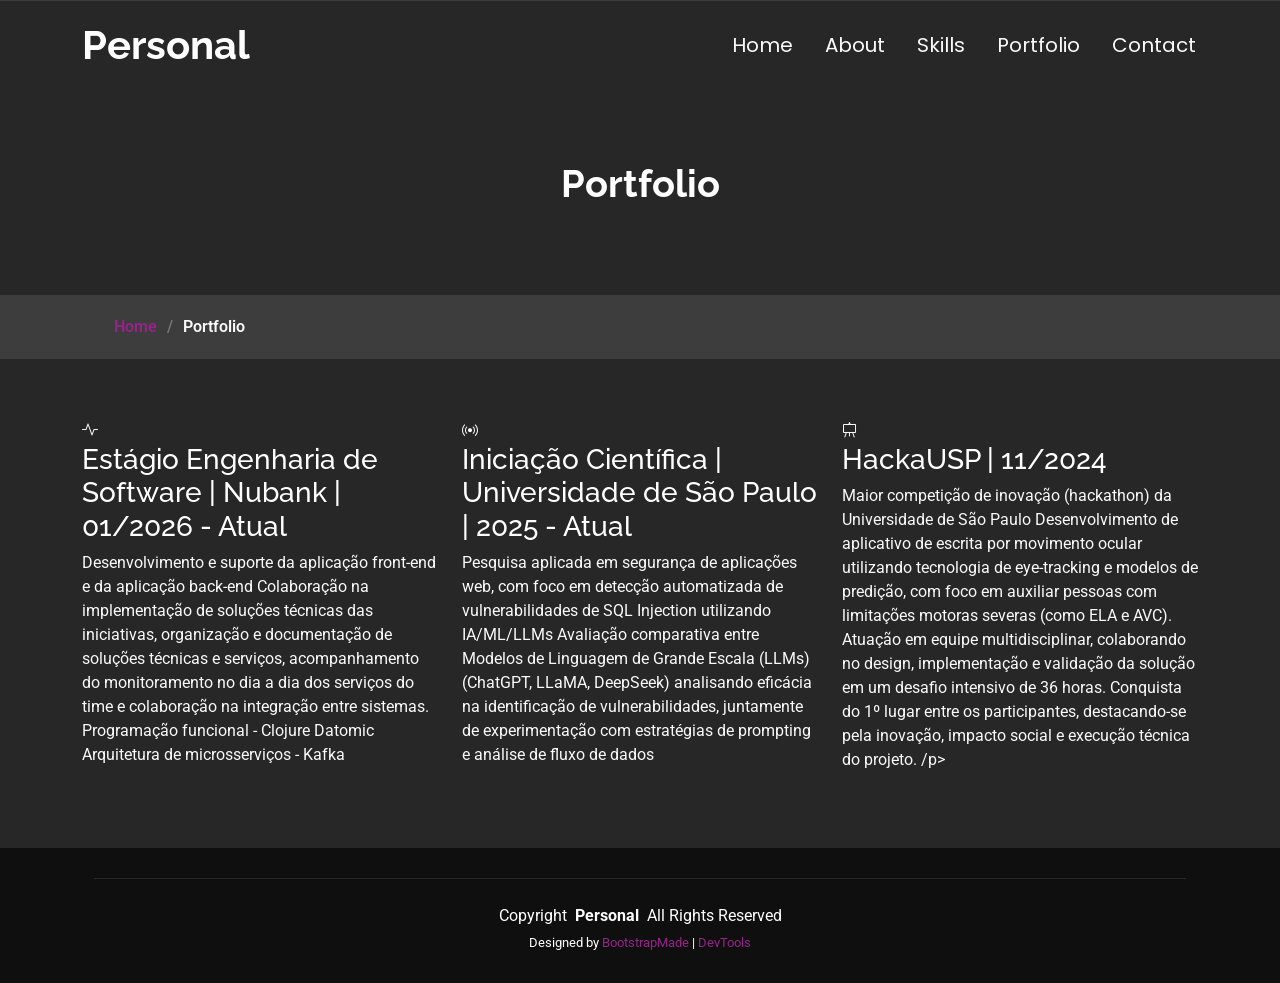
<file: portfolio.html>
<!DOCTYPE html>
<html lang="en">

<head>
  <meta charset="utf-8">
  <meta content="width=device-width, initial-scale=1.0" name="viewport">
  <title>Portfolio - Personal Bootstrap Template</title>
  <meta name="description" content="">
  <meta name="keywords" content="">

  <!-- Favicons -->
  <link href="assets/img/favicon.png" rel="icon">
  <link href="assets/img/apple-touch-icon.png" rel="apple-touch-icon">

  <!-- Fonts -->
  <link href="https://fonts.googleapis.com" rel="preconnect">
  <link href="https://fonts.gstatic.com" rel="preconnect" crossorigin>
  <link href="https://fonts.googleapis.com/css2?family=Roboto:ital,wght@0,100;0,300;0,400;0,500;0,700;0,900;1,100;1,300;1,400;1,500;1,700;1,900&family=Poppins:ital,wght@0,100;0,200;0,300;0,400;0,500;0,600;0,700;0,800;0,900;1,100;1,200;1,300;1,400;1,500;1,600;1,700;1,800;1,900&family=Raleway:ital,wght@0,100;0,200;0,300;0,400;0,500;0,600;0,700;0,800;0,900;1,100;1,200;1,300;1,400;1,500;1,600;1,700;1,800;1,900&display=swap" rel="stylesheet">

  <!-- Vendor CSS Files -->
  <link href="assets/vendor/bootstrap/css/bootstrap.min.css" rel="stylesheet">
  <link href="assets/vendor/bootstrap-icons/bootstrap-icons.css" rel="stylesheet">
  <link href="assets/vendor/aos/aos.css" rel="stylesheet">
  <link href="assets/vendor/swiper/swiper-bundle.min.css" rel="stylesheet">
  <link href="assets/vendor/glightbox/css/glightbox.min.css" rel="stylesheet">

  <!-- Main CSS File -->
  <link href="assets/css/main.css" rel="stylesheet">

  <!-- =======================================================
  * Template Name: Personal
  * Template URL: https://bootstrapmade.com/personal-free-resume-bootstrap-template/
  * Updated: Mar 05 2025 with Bootstrap v5.3.3
  * Author: BootstrapMade.com
  * License: https://bootstrapmade.com/license/
  ======================================================== -->
</head>

<body class="portfolio-page">

  <header id="header" class="header d-flex align-items-center fixed-top">
    <div class="container-fluid container-xl position-relative d-flex align-items-center justify-content-between">

      <a href="index.html" class="logo d-flex align-items-center">
        <!-- Uncomment the line below if you also wish to use an image logo -->
        <!-- <img src="assets/img/logo.webp" alt=""> -->
        <h1 class="sitename">Personal</h1>
      </a>

      <nav id="navmenu" class="navmenu">
        <ul>
          <li><a href="index.html">Home</a></li>
          <li><a href="about.html">About</a></li>
          <li><a href="skills.html">Skills</a></li>
          <li><a href="portfolio.html">Portfolio</a></li>

          <li><a href="contact.html">Contact</a></li>
        </ul>
        <i class="mobile-nav-toggle d-xl-none bi bi-list"></i>
      </nav>

    </div>
  </header>

  <main class="main">

    <!-- Page Title -->
    <div class="page-title" data-aos="fade">
      <div class="heading">
        <div class="container">
          <div class="row d-flex justify-content-center text-center">
            <div class="col-lg-8">
              <h1>Portfolio</h1>
            </div>
          </div>
        </div>
      </div>
      <nav class="breadcrumbs">
        <div class="container">
          <ol>
            <li><a href="index.html">Home</a></li>
            <li class="current">Portfolio</li>
          </ol>
        </div>
      </nav>
    </div><!-- End Page Title -->

    <!-- Portfolio Section -->
    <section id="portfolio" class="portfolio section">

      <div class="container">
          <div class="row gy-4">

          <div class="col-lg-4 col-md-6" data-aos="fade-up" data-aos-delay="100">
            <div class="service-item  position-relative">
              <div class="icon">
                <i class="bi bi-activity"></i>
              </div>
              <a href="service-details.html" class="stretched-link">
                <h3>Estágio Engenharia de Software | Nubank | 01/2026 - Atual
</h3>
              </a>
              <p>Desenvolvimento e suporte da aplicação front-end e da aplicação back-end
Colaboração na implementação de soluções técnicas das iniciativas, organização e documentação de soluções técnicas e serviços, acompanhamento do monitoramento no dia a dia dos serviços do time e colaboração na integração entre sistemas.
Programação funcional - Clojure 
Datomic
Arquitetura de microsserviços - Kafka

              </p>
            </div>
          </div><!-- End Service Item -->

          <div class="col-lg-4 col-md-6" data-aos="fade-up" data-aos-delay="200">
            <div class="service-item position-relative">
              <div class="icon">
                <i class="bi bi-broadcast"></i>
              </div>
              <a href="service-details.html" class="stretched-link">
                <h3>Iniciação Científica | Universidade de São Paulo | 2025 - Atual
</h3>
              </a>
              <p>Pesquisa aplicada em segurança de aplicações web, com foco em detecção automatizada de vulnerabilidades de SQL Injection utilizando IA/ML/LLMs
Avaliação comparativa entre Modelos de Linguagem de Grande Escala (LLMs) (ChatGPT, LLaMA, DeepSeek) analisando eficácia na identificação de vulnerabilidades, juntamente de experimentação com estratégias de prompting e análise de fluxo de dados

</p>
            </div>
          </div><!-- End Service Item -->

          <div class="col-lg-4 col-md-6" data-aos="fade-up" data-aos-delay="300">
            <div class="service-item position-relative">
              <div class="icon">
                <i class="bi bi-easel"></i>
              </div>
              <a href="service-details.html" class="stretched-link">
                <h3>HackaUSP | 11/2024
</h3>
              </a>
              <p>Maior competição de inovação (hackathon) da Universidade de São Paulo
Desenvolvimento de aplicativo de escrita por movimento ocular utilizando tecnologia de eye-tracking e modelos de predição, com foco em auxiliar pessoas com limitações motoras severas (como ELA e AVC).
Atuação em equipe multidisciplinar, colaborando no design, implementação e validação da solução em um desafio intensivo de 36 horas.
Conquista do 1º lugar entre os participantes, destacando-se pela inovação, impacto social e execução técnica do projeto.
/p>
            </div>
          </div><!-- End Service Item -->



        </div>
      </div><!-- End Portfolio Container -->


    </section><!-- /Portfolio Section -->

  </main>

  <footer id="footer" class="footer dark-background">
    <div class="container">
      <div class="container">
        <div class="copyright">
          <span>Copyright</span> <strong class="px-1 sitename">Personal</strong> <span>All Rights Reserved</span>
        </div>
        <div class="credits">
          <!-- All the links in the footer should remain intact. -->
          <!-- You can delete the links only if you've purchased the pro version. -->
          <!-- Licensing information: https://bootstrapmade.com/license/ -->
          <!-- Purchase the pro version with working PHP/AJAX contact form: [buy-url] -->
          Designed by <a href="https://bootstrapmade.com/">BootstrapMade</a> | <a href="https://bootstrapmade.com/tools/">DevTools</a>
        </div>
      </div>
    </div>
  </footer>

  <!-- Scroll Top -->
  <a href="#" id="scroll-top" class="scroll-top d-flex align-items-center justify-content-center"><i class="bi bi-arrow-up-short"></i></a>

  <!-- Preloader -->
  <div id="preloader"></div>

  <!-- Vendor JS Files -->
  <script src="assets/vendor/bootstrap/js/bootstrap.bundle.min.js"></script>
  <script src="assets/vendor/php-email-form/validate.js"></script>
  <script src="assets/vendor/aos/aos.js"></script>
  <script src="assets/vendor/typed.js/typed.umd.js"></script>
  <script src="assets/vendor/purecounter/purecounter_vanilla.js"></script>
  <script src="assets/vendor/waypoints/noframework.waypoints.js"></script>
  <script src="assets/vendor/swiper/swiper-bundle.min.js"></script>
  <script src="assets/vendor/glightbox/js/glightbox.min.js"></script>
  <script src="assets/vendor/imagesloaded/imagesloaded.pkgd.min.js"></script>
  <script src="assets/vendor/isotope-layout/isotope.pkgd.min.js"></script>

  <!-- Main JS File -->
  <script src="assets/js/main.js"></script>

</body>

</html>
</file>
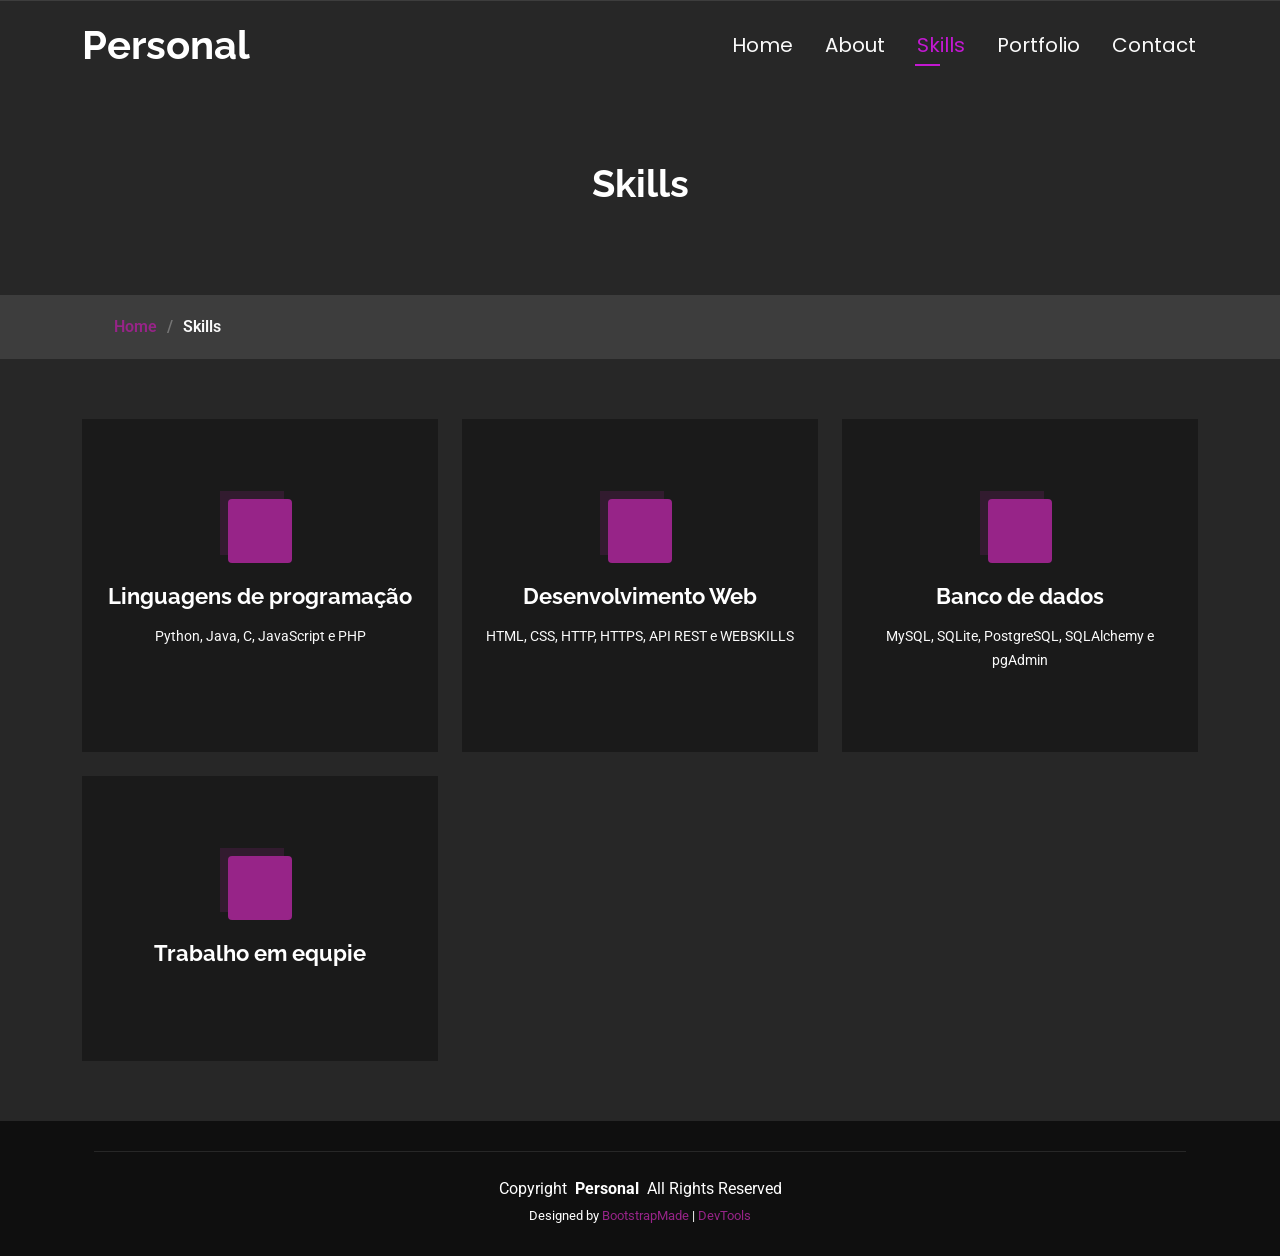
<file: skills.html>
<!DOCTYPE html>
<html lang="en">

<head>
  <meta charset="utf-8">
  <meta content="width=device-width, initial-scale=1.0" name="viewport">
  <title>Skills - Personal Bootstrap Template</title>
  <meta name="description" content="">
  <meta name="keywords" content="">

  <!-- Favicons -->
  <link href="assets/img/favicon.png" rel="icon">
  <link href="assets/img/apple-touch-icon.png" rel="apple-touch-icon">

  <!-- Fonts -->
  <link href="https://fonts.googleapis.com" rel="preconnect">
  <link href="https://fonts.gstatic.com" rel="preconnect" crossorigin>
  <link href="https://fonts.googleapis.com/css2?family=Roboto:ital,wght@0,100;0,300;0,400;0,500;0,700;0,900;1,100;1,300;1,400;1,500;1,700;1,900&family=Poppins:ital,wght@0,100;0,200;0,300;0,400;0,500;0,600;0,700;0,800;0,900;1,100;1,200;1,300;1,400;1,500;1,600;1,700;1,800;1,900&family=Raleway:ital,wght@0,100;0,200;0,300;0,400;0,500;0,600;0,700;0,800;0,900;1,100;1,200;1,300;1,400;1,500;1,600;1,700;1,800;1,900&display=swap" rel="stylesheet">

  <!-- Vendor CSS Files -->
  <link href="assets/vendor/bootstrap/css/bootstrap.min.css" rel="stylesheet">
  <link href="assets/vendor/bootstrap-icons/bootstrap-icons.css" rel="stylesheet">
  <link href="assets/vendor/aos/aos.css" rel="stylesheet">
  <link href="assets/vendor/swiper/swiper-bundle.min.css" rel="stylesheet">
  <link href="assets/vendor/glightbox/css/glightbox.min.css" rel="stylesheet">

  <!-- Main CSS File -->
  <link href="assets/css/main.css" rel="stylesheet">

  <!-- =======================================================
  * Template Name: Personal
  * Template URL: https://bootstrapmade.com/personal-free-resume-bootstrap-template/
  * Updated: Mar 05 2025 with Bootstrap v5.3.3
  * Author: BootstrapMade.com
  * License: https://bootstrapmade.com/license/
  ======================================================== -->
</head>

<body class="skills-page">

  <header id="header" class="header d-flex align-items-center fixed-top">
    <div class="container-fluid container-xl position-relative d-flex align-items-center justify-content-between">

      <a href="index.html" class="logo d-flex align-items-center">
        <!-- Uncomment the line below if you also wish to use an image logo -->
        <!-- <img src="assets/img/logo.webp" alt=""> -->
        <h1 class="sitename">Personal</h1>
      </a>

      <nav id="navmenu" class="navmenu">
        <ul>
          <li><a href="index.html">Home</a></li>
          <li><a href="about.html">About</a></li>
          <li><a href="skills.html" class="active">Skills</a></li>
          <li><a href="portfolio.html">Portfolio</a></li>
          <li><a href="contact.html">Contact</a></li>
        </ul>
        <i class="mobile-nav-toggle d-xl-none bi bi-list"></i>
      </nav>

    </div>
  </header>

  <main class="main">

    <!-- Page Title -->
    <div class="page-title" data-aos="fade">
      <div class="heading">
        <div class="container">
          <div class="row d-flex justify-content-center text-center">
            <div class="col-lg-8">
              <h1>Skills</h1>
            </div>
          </div>
        </div>
      </div>
      <nav class="breadcrumbs">
        <div class="container">
          <ol>
            <li><a href="index.html">Home</a></li>
            <li class="current">Skills</li>
          </ol>
        </div>
      </nav>
    </div><!-- End Page Title -->

    <!-- Skills Section -->
    <section id="skills" class="skills section">

      <div class="container">

        <div class="row gy-4">

          <div class="col-lg-4 col-md-6" data-aos="fade-up" data-aos-delay="100">
            <div class="service-item  position-relative">
              <div class="icon">
                <i class="bi bi-activity"></i>
              </div>
              <a href="service-details.html" class="stretched-link">
                <h3>Linguagens de programação</h3>
              </a>
              <p>Python, Java, C, JavaScript e PHP
              </p>
            </div>
          </div><!-- End Service Item -->

          <div class="col-lg-4 col-md-6" data-aos="fade-up" data-aos-delay="200">
            <div class="service-item position-relative">
              <div class="icon">
                <i class="bi bi-broadcast"></i>
              </div>
              <a href="service-details.html" class="stretched-link">
                <h3>Desenvolvimento Web</h3>
              </a>
              <p>HTML, CSS, HTTP, HTTPS, API REST e WEBSKILLS
</p>
            </div>
          </div><!-- End Service Item -->

          <div class="col-lg-4 col-md-6" data-aos="fade-up" data-aos-delay="300">
            <div class="service-item position-relative">
              <div class="icon">
                <i class="bi bi-easel"></i>
              </div>
              <a href="service-details.html" class="stretched-link">
                <h3>Banco de dados</h3>
              </a>
              <p>MySQL,  SQLite,  PostgreSQL, SQLAlchemy  e pgAdmin</p>
            </div>
          </div><!-- End Service Item -->

          <div class="col-lg-4 col-md-6" data-aos="fade-up" data-aos-delay="400">
            <div class="service-item position-relative">
              <div class="icon">
                <i class="bi bi-bounding-box-circles"></i>
              </div>
              <a href="service-details.html" class="stretched-link">
                <h3>Trabalho em equpie</h3>
              </a>
              <a href="service-details.html" class="stretched-link"></a>
            </div>
          </div><!-- End Service Item -->

        </div>

      </div>

    </section><!-- /Skills Section -->

  </main>

  <footer id="footer" class="footer dark-background">
    <div class="container">
      <div class="container">
        <div class="copyright">
          <span>Copyright</span> <strong class="px-1 sitename">Personal</strong> <span>All Rights Reserved</span>
        </div>
        <div class="credits">
          <!-- All the links in the footer should remain intact. -->
          <!-- You can delete the links only if you've purchased the pro version. -->
          <!-- Licensing information: https://bootstrapmade.com/license/ -->
          <!-- Purchase the pro version with working PHP/AJAX contact form: [buy-url] -->
          Designed by <a href="https://bootstrapmade.com/">BootstrapMade</a> | <a href="https://bootstrapmade.com/tools/">DevTools</a>
        </div>
      </div>
    </div>
  </footer>

  <!-- Scroll Top -->
  <a href="#" id="scroll-top" class="scroll-top d-flex align-items-center justify-content-center"><i class="bi bi-arrow-up-short"></i></a>

  <!-- Preloader -->
  <div id="preloader"></div>

  <!-- Vendor JS Files -->
  <script src="assets/vendor/bootstrap/js/bootstrap.bundle.min.js"></script>
  <script src="assets/vendor/php-email-form/validate.js"></script>
  <script src="assets/vendor/aos/aos.js"></script>
  <script src="assets/vendor/typed.js/typed.umd.js"></script>
  <script src="assets/vendor/purecounter/purecounter_vanilla.js"></script>
  <script src="assets/vendor/waypoints/noframework.waypoints.js"></script>
  <script src="assets/vendor/swiper/swiper-bundle.min.js"></script>
  <script src="assets/vendor/glightbox/js/glightbox.min.js"></script>
  <script src="assets/vendor/imagesloaded/imagesloaded.pkgd.min.js"></script>
  <script src="assets/vendor/isotope-layout/isotope.pkgd.min.js"></script>

  <!-- Main JS File -->
  <script src="assets/js/main.js"></script>

</body>

</html>
</file>
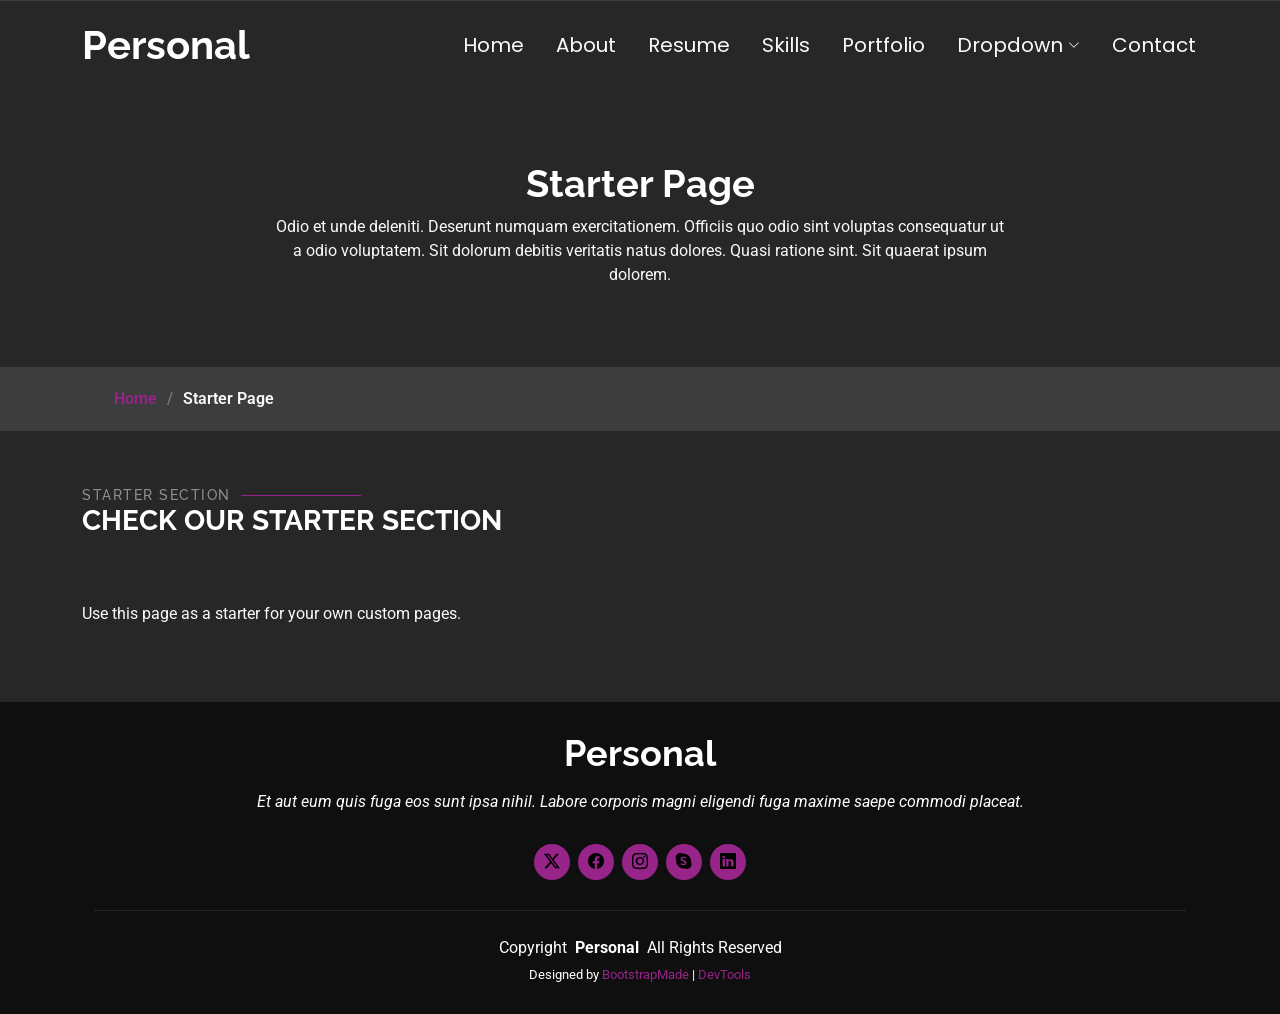
<file: starter-page.html>
<!DOCTYPE html>
<html lang="en">

<head>
  <meta charset="utf-8">
  <meta content="width=device-width, initial-scale=1.0" name="viewport">
  <title>Starter Page - Personal Bootstrap Template</title>
  <meta name="description" content="">
  <meta name="keywords" content="">

  <!-- Favicons -->
  <link href="assets/img/favicon.png" rel="icon">
  <link href="assets/img/apple-touch-icon.png" rel="apple-touch-icon">

  <!-- Fonts -->
  <link href="https://fonts.googleapis.com" rel="preconnect">
  <link href="https://fonts.gstatic.com" rel="preconnect" crossorigin>
  <link href="https://fonts.googleapis.com/css2?family=Roboto:ital,wght@0,100;0,300;0,400;0,500;0,700;0,900;1,100;1,300;1,400;1,500;1,700;1,900&family=Poppins:ital,wght@0,100;0,200;0,300;0,400;0,500;0,600;0,700;0,800;0,900;1,100;1,200;1,300;1,400;1,500;1,600;1,700;1,800;1,900&family=Raleway:ital,wght@0,100;0,200;0,300;0,400;0,500;0,600;0,700;0,800;0,900;1,100;1,200;1,300;1,400;1,500;1,600;1,700;1,800;1,900&display=swap" rel="stylesheet">

  <!-- Vendor CSS Files -->
  <link href="assets/vendor/bootstrap/css/bootstrap.min.css" rel="stylesheet">
  <link href="assets/vendor/bootstrap-icons/bootstrap-icons.css" rel="stylesheet">
  <link href="assets/vendor/aos/aos.css" rel="stylesheet">
  <link href="assets/vendor/swiper/swiper-bundle.min.css" rel="stylesheet">
  <link href="assets/vendor/glightbox/css/glightbox.min.css" rel="stylesheet">

  <!-- Main CSS File -->
  <link href="assets/css/main.css" rel="stylesheet">

  <!-- =======================================================
  * Template Name: Personal
  * Template URL: https://bootstrapmade.com/personal-free-resume-bootstrap-template/
  * Updated: Mar 05 2025 with Bootstrap v5.3.3
  * Author: BootstrapMade.com
  * License: https://bootstrapmade.com/license/
  ======================================================== -->
</head>

<body class="starter-page-page">

  <header id="header" class="header d-flex align-items-center fixed-top">
    <div class="container-fluid container-xl position-relative d-flex align-items-center justify-content-between">

      <a href="index.html" class="logo d-flex align-items-center">
        <!-- Uncomment the line below if you also wish to use an image logo -->
        <!-- <img src="assets/img/logo.webp" alt=""> -->
        <h1 class="sitename">Personal</h1>
      </a>

      <nav id="navmenu" class="navmenu">
        <ul>
          <li><a href="index.html">Home</a></li>
          <li><a href="about.html">About</a></li>
          <li><a href="resume.html">Resume</a></li>
          <li><a href="skills.html">Skills</a></li>
          <li><a href="portfolio.html">Portfolio</a></li>
          <li class="dropdown"><a href="#"><span>Dropdown</span> <i class="bi bi-chevron-down toggle-dropdown"></i></a>
            <ul>
              <li><a href="#">Dropdown 1</a></li>
              <li class="dropdown"><a href="#"><span>Deep Dropdown</span> <i class="bi bi-chevron-down toggle-dropdown"></i></a>
                <ul>
                  <li><a href="#">Deep Dropdown 1</a></li>
                  <li><a href="#">Deep Dropdown 2</a></li>
                  <li><a href="#">Deep Dropdown 3</a></li>
                  <li><a href="#">Deep Dropdown 4</a></li>
                  <li><a href="#">Deep Dropdown 5</a></li>
                </ul>
              </li>
              <li><a href="#">Dropdown 2</a></li>
              <li><a href="#">Dropdown 3</a></li>
              <li><a href="#">Dropdown 4</a></li>
            </ul>
          </li>
          <li><a href="contact.html">Contact</a></li>
        </ul>
        <i class="mobile-nav-toggle d-xl-none bi bi-list"></i>
      </nav>

    </div>
  </header>

  <main class="main">

    <!-- Page Title -->
    <div class="page-title" data-aos="fade">
      <div class="heading">
        <div class="container">
          <div class="row d-flex justify-content-center text-center">
            <div class="col-lg-8">
              <h1>Starter Page</h1>
              <p class="mb-0">Odio et unde deleniti. Deserunt numquam exercitationem. Officiis quo odio sint voluptas consequatur ut a odio voluptatem. Sit dolorum debitis veritatis natus dolores. Quasi ratione sint. Sit quaerat ipsum dolorem.</p>
            </div>
          </div>
        </div>
      </div>
      <nav class="breadcrumbs">
        <div class="container">
          <ol>
            <li><a href="index.html">Home</a></li>
            <li class="current">Starter Page</li>
          </ol>
        </div>
      </nav>
    </div><!-- End Page Title -->

    <!-- Starter Section Section -->
    <section id="starter-section" class="starter-section section">

      <!-- Section Title -->
      <div class="container section-title" data-aos="fade-up">
        <h2>Starter Section</h2>
        <div><span>Check Our</span> <span class="description-title">Starter Section</span></div>
      </div><!-- End Section Title -->

      <div class="container" data-aos="fade-up">
        <p>Use this page as a starter for your own custom pages.</p>
      </div>

    </section><!-- /Starter Section Section -->

  </main>

  <footer id="footer" class="footer dark-background">
    <div class="container">
      <h3 class="sitename">Personal</h3>
      <p>Et aut eum quis fuga eos sunt ipsa nihil. Labore corporis magni eligendi fuga maxime saepe commodi placeat.</p>
      <div class="social-links d-flex justify-content-center">
        <a href=""><i class="bi bi-twitter-x"></i></a>
        <a href=""><i class="bi bi-facebook"></i></a>
        <a href=""><i class="bi bi-instagram"></i></a>
        <a href=""><i class="bi bi-skype"></i></a>
        <a href=""><i class="bi bi-linkedin"></i></a>
      </div>
      <div class="container">
        <div class="copyright">
          <span>Copyright</span> <strong class="px-1 sitename">Personal</strong> <span>All Rights Reserved</span>
        </div>
        <div class="credits">
          <!-- All the links in the footer should remain intact. -->
          <!-- You can delete the links only if you've purchased the pro version. -->
          <!-- Licensing information: https://bootstrapmade.com/license/ -->
          <!-- Purchase the pro version with working PHP/AJAX contact form: [buy-url] -->
          Designed by <a href="https://bootstrapmade.com/">BootstrapMade</a> | <a href="https://bootstrapmade.com/tools/">DevTools</a>
        </div>
      </div>
    </div>
  </footer>

  <!-- Scroll Top -->
  <a href="#" id="scroll-top" class="scroll-top d-flex align-items-center justify-content-center"><i class="bi bi-arrow-up-short"></i></a>

  <!-- Preloader -->
  <div id="preloader"></div>

  <!-- Vendor JS Files -->
  <script src="assets/vendor/bootstrap/js/bootstrap.bundle.min.js"></script>
  <script src="assets/vendor/php-email-form/validate.js"></script>
  <script src="assets/vendor/aos/aos.js"></script>
  <script src="assets/vendor/typed.js/typed.umd.js"></script>
  <script src="assets/vendor/purecounter/purecounter_vanilla.js"></script>
  <script src="assets/vendor/waypoints/noframework.waypoints.js"></script>
  <script src="assets/vendor/swiper/swiper-bundle.min.js"></script>
  <script src="assets/vendor/glightbox/js/glightbox.min.js"></script>
  <script src="assets/vendor/imagesloaded/imagesloaded.pkgd.min.js"></script>
  <script src="assets/vendor/isotope-layout/isotope.pkgd.min.js"></script>

  <!-- Main JS File -->
  <script src="assets/js/main.js"></script>

</body>

</html>
</file>
<file: assets/css/main.css>
/**
* Template Name: Personal
* Template URL: https://bootstrapmade.com/personal-free-resume-bootstrap-template/
* Updated: Mar 05 2025 with Bootstrap v5.3.3
* Author: BootstrapMade.com
* License: https://bootstrapmade.com/license/
*/

/*--------------------------------------------------------------
# Font & Color Variables
# Help: https://bootstrapmade.com/color-system/
--------------------------------------------------------------*/
/* Fonts */
:root {
  --default-font: "Roboto",  system-ui, -apple-system, "Segoe UI", Roboto, "Helvetica Neue", Arial, "Noto Sans", "Liberation Sans", sans-serif, "Apple Color Emoji", "Segoe UI Emoji", "Segoe UI Symbol", "Noto Color Emoji";
  --heading-font: "Raleway",  sans-serif;
  --nav-font: "Poppins",  sans-serif;
}

/* Global Colors - The following color variables are used throughout the website. Updating them here will change the color scheme of the entire website */
:root { 
  --background-color: #272727; /* Background color for the entire website, including individual sections */
  --default-color: #fafafa; /* Default color used for the majority of the text content across the entire website */
  --heading-color: #ffffff; /* Color for headings, subheadings and title throughout the website */
  --accent-color: #972488; /* Accent color that represents your brand on the website. It's used for buttons, links, and other elements that need to stand out */
  --surface-color: #1a1a1a; /* The surface color is used as a background of boxed elements within sections, such as cards, icon boxes, or other elements that require a visual separation from the global background. */
  --contrast-color: #000000; /* Contrast color for text, ensuring readability against backgrounds of accent, heading, or default colors. */
}

/* Nav Menu Colors - The following color variables are used specifically for the navigation menu. They are separate from the global colors to allow for more customization options */
:root {
  --nav-color: #fafafa;  /* The default color of the main navmenu links */
  --nav-hover-color: #c318d2; /* Applied to main navmenu links when they are hovered over or active */
  --nav-mobile-background-color: #1a1a1a; /* Used as the background color for mobile navigation menu */
  --nav-dropdown-background-color: #1a1a1a; /* Used as the background color for dropdown items that appear when hovering over primary navigation items */
  --nav-dropdown-color: #fafafa; /* Used for navigation links of the dropdown items in the navigation menu. */
  --nav-dropdown-hover-color: #cc18d2; /* Similar to --nav-hover-color, this color is applied to dropdown navigation links when they are hovered over. */
}

/* Color Presets - These classes override global colors when applied to any section or element, providing reuse of the sam color scheme. */

.light-background {
  --background-color: #1a1a1a;
  --surface-color: #343434;
}

.dark-background {
  --background-color: rgba(15, 15, 15, 0.975);
  --default-color: #ffffff;
  --heading-color: #ffffff;
  --surface-color: #292929f9;
  --contrast-color: #000000;
}

/* Smooth scroll */
:root {
  scroll-behavior: smooth;
}

/*--------------------------------------------------------------
# General Styling & Shared Classes
--------------------------------------------------------------*/
body {
  color: var(--default-color);
  background-color: var(--background-color);
  font-family: var(--default-font);
}

a {
  color: var(--accent-color);
  text-decoration: none;
  transition: 0.3s;
}

a:hover {
  color: color-mix(in srgb, var(--accent-color), transparent 25%);
  text-decoration: none;
}

h1,
h2,
h3,
h4,
h5,
h6 {
  color: var(--heading-color);
  font-family: var(--heading-font);
}

/* PHP Email Form Messages
------------------------------*/
.php-email-form .error-message {
  display: none;
  background: #df1529;
  color: #ffffff;
  text-align: left;
  padding: 15px;
  margin-bottom: 24px;
  font-weight: 600;
}

.php-email-form .sent-message {
  display: none;
  color: #ffffff;
  background: #059652;
  text-align: center;
  padding: 15px;
  margin-bottom: 24px;
  font-weight: 600;
}

.php-email-form .loading {
  display: none;
  background: var(--surface-color);
  text-align: center;
  padding: 15px;
  margin-bottom: 24px;
}

.php-email-form .loading:before {
  content: "";
  display: inline-block;
  border-radius: 50%;
  width: 24px;
  height: 24px;
  margin: 0 10px -6px 0;
  border: 3px solid var(--accent-color);
  border-top-color: var(--surface-color);
  animation: php-email-form-loading 1s linear infinite;
}

@keyframes php-email-form-loading {
  0% {
    transform: rotate(0deg);
  }

  100% {
    transform: rotate(360deg);
  }
}

/*--------------------------------------------------------------
# Global Header
--------------------------------------------------------------*/
.header {
  --background-color: rgba(0, 0, 0, 0);
  color: var(--default-color);
  background-color: var(--background-color);
  padding: 15px 0;
  transition: all 0.5s;
  z-index: 997;
}

.header .logo {
  line-height: 1;
}

.header .logo img {
  max-height: 32px;
  margin-right: 8px;
}

.header .logo h1 {
  font-size: 40px;
  margin: 0;
  font-weight: 700;
  color: var(--heading-color);
}

.scrolled .header {
  box-shadow: 0px 0 18px rgba(0, 0, 0, 0.1);
}

/* Global Header on Scroll
------------------------------*/
.scrolled .header {
  --background-color: rgba(0, 0, 0, 0.8);
}

/*--------------------------------------------------------------
# Navigation Menu
--------------------------------------------------------------*/
/* Desktop Navigation */
@media (min-width: 1200px) {
  .navmenu {
    padding: 0;
  }

  .navmenu ul {
    margin: 0;
    padding: 0;
    display: flex;
    list-style: none;
    align-items: center;
  }

  .navmenu li {
    position: relative;
  }

  .navmenu>ul>li {
    white-space: nowrap;
    padding: 15px 14px;
  }

  .navmenu>ul>li:last-child {
    padding-right: 0;
  }

  .navmenu a,
  .navmenu a:focus {
    color: var(--nav-color);
    font-size: 20px;
    padding: 0 2px;
    font-family: var(--nav-font);
    font-weight: 400;
    display: flex;
    align-items: center;
    justify-content: space-between;
    white-space: nowrap;
    transition: 0.3s;
    position: relative;
  }

  .navmenu a i,
  .navmenu a:focus i {
    font-size: 12px;
    line-height: 0;
    margin-left: 5px;
    transition: 0.3s;
  }

  .navmenu>ul>li>a:before {
    content: "";
    position: absolute;
    height: 2px;
    bottom: -6px;
    left: 0;
    background-color: var(--nav-hover-color);
    visibility: hidden;
    width: 0px;
    transition: all 0.3s ease-in-out 0s;
  }

  .navmenu a:hover:before,
  .navmenu li:hover>a:before,
  .navmenu .active:before {
    visibility: visible;
    width: 25px;
  }

  .navmenu li:hover>a,
  .navmenu .active,
  .navmenu .active:focus {
    color: var(--nav-hover-color);
  }

  .navmenu .dropdown ul {
    margin: 0;
    padding: 10px 0;
    background: var(--nav-dropdown-background-color);
    display: block;
    position: absolute;
    visibility: hidden;
    left: 14px;
    top: 130%;
    opacity: 0;
    transition: 0.3s;
    border-radius: 4px;
    z-index: 99;
    box-shadow: 0px 0px 30px rgba(0, 0, 0, 0.1);
  }

  .navmenu .dropdown ul li {
    min-width: 200px;
  }

  .navmenu .dropdown ul a {
    padding: 10px 20px;
    font-size: 15px;
    text-transform: none;
    color: var(--nav-dropdown-color);
  }

  .navmenu .dropdown ul a i {
    font-size: 12px;
  }

  .navmenu .dropdown ul a:hover,
  .navmenu .dropdown ul .active:hover,
  .navmenu .dropdown ul li:hover>a {
    color: var(--nav-dropdown-hover-color);
  }

  .navmenu .dropdown:hover>ul {
    opacity: 1;
    top: 100%;
    visibility: visible;
  }

  .navmenu .dropdown .dropdown ul {
    top: 0;
    left: -90%;
    visibility: hidden;
  }

  .navmenu .dropdown .dropdown:hover>ul {
    opacity: 1;
    top: 0;
    left: -100%;
    visibility: visible;
  }
}

/* Mobile Navigation */
@media (max-width: 1199px) {
  .mobile-nav-toggle {
    color: var(--nav-color);
    font-size: 28px;
    line-height: 0;
    margin-right: 10px;
    cursor: pointer;
    transition: color 0.3s;
  }

  .navmenu {
    padding: 0;
    z-index: 9997;
  }

  .navmenu ul {
    display: none;
    list-style: none;
    position: absolute;
    inset: 60px 20px 20px 20px;
    padding: 10px 0;
    margin: 0;
    border-radius: 6px;
    background-color: var(--nav-mobile-background-color);
    border: 1px solid color-mix(in srgb, var(--default-color), transparent 90%);
    box-shadow: none;
    overflow-y: auto;
    transition: 0.3s;
    z-index: 9998;
  }

  .navmenu a,
  .navmenu a:focus {
    color: var(--nav-dropdown-color);
    padding: 10px 20px;
    font-family: var(--nav-font);
    font-size: 17px;
    font-weight: 500;
    display: flex;
    align-items: center;
    justify-content: space-between;
    white-space: nowrap;
    transition: 0.3s;
  }

  .navmenu a i,
  .navmenu a:focus i {
    font-size: 12px;
    line-height: 0;
    margin-left: 5px;
    width: 30px;
    height: 30px;
    display: flex;
    align-items: center;
    justify-content: center;
    border-radius: 50%;
    transition: 0.3s;
    background-color: color-mix(in srgb, var(--accent-color), transparent 90%);
  }

  .navmenu a i:hover,
  .navmenu a:focus i:hover {
    background-color: var(--accent-color);
    color: var(--contrast-color);
  }

  .navmenu a:hover,
  .navmenu .active,
  .navmenu .active:focus {
    color: var(--nav-dropdown-hover-color);
  }

  .navmenu .active i,
  .navmenu .active:focus i {
    background-color: var(--accent-color);
    color: var(--contrast-color);
    transform: rotate(180deg);
  }

  .navmenu .dropdown ul {
    position: static;
    display: none;
    z-index: 99;
    padding: 10px 0;
    margin: 10px 20px;
    background-color: var(--nav-dropdown-background-color);
    transition: all 0.5s ease-in-out;
  }

  .navmenu .dropdown ul ul {
    background-color: rgba(33, 37, 41, 0.1);
  }

  .navmenu .dropdown>.dropdown-active {
    display: block;
    background-color: rgba(33, 37, 41, 0.03);
  }

  .mobile-nav-active {
    overflow: hidden;
  }

  .mobile-nav-active .mobile-nav-toggle {
    color: #fff;
    position: absolute;
    font-size: 32px;
    top: 15px;
    right: 15px;
    margin-right: 0;
    z-index: 9999;
  }

  .mobile-nav-active .navmenu {
    position: fixed;
    overflow: hidden;
    inset: 0;
    background: rgba(33, 37, 41, 0.8);
    transition: 0.3s;
  }

  .mobile-nav-active .navmenu>ul {
    display: block;
  }
}

/*--------------------------------------------------------------
# Global Footer
--------------------------------------------------------------*/
.footer {
  color: var(--default-color);
  background-color: var(--background-color);
  font-size: 16px;
  text-align: center;
  padding: 30px 0;
  position: relative;
}

.footer h3 {
  font-size: 36px;
  font-weight: 700;
  position: relative;
  padding: 0;
  margin: 0 0 15px 0;
}

.footer p {
  font-size: 15;
  font-style: italic;
  padding: 0;
  margin: 0 0 30px 0;
}

.footer .social-links {
  margin: 0 0 30px 0;
}

.footer .social-links a {
  font-size: 16px;
  display: flex;
  align-items: center;
  justify-content: center;
  background: var(--accent-color);
  color: var(--contrast-color);
  line-height: 1;
  margin: 0 4px;
  border-radius: 50%;
  text-align: center;
  width: 36px;
  height: 36px;
  transition: 0.3s;
}

.footer .social-links a:hover {
  background: color-mix(in srgb, var(--accent-color), transparent 20%);
  text-decoration: none;
}

.footer .copyright {
  padding-top: 25px;
  border-top: 1px solid color-mix(in srgb, var(--default-color), transparent 90%);
}

.footer .credits {
  font-size: 13px;
  padding-top: 5px;
}

/*--------------------------------------------------------------
# Preloader
--------------------------------------------------------------*/
#preloader {
  position: fixed;
  inset: 0;
  z-index: 999999;
  overflow: hidden;
  background: var(--background-color);
  transition: all 0.6s ease-out;
}

#preloader:before {
  content: "";
  position: fixed;
  top: calc(50% - 30px);
  left: calc(50% - 30px);
  border: 6px solid #ffffff;
  border-color: var(--accent-color) transparent var(--accent-color) transparent;
  border-radius: 50%;
  width: 60px;
  height: 60px;
  animation: animate-preloader 1.5s linear infinite;
}

@keyframes animate-preloader {
  0% {
    transform: rotate(0deg);
  }

  100% {
    transform: rotate(360deg);
  }
}

/*--------------------------------------------------------------
# Scroll Top Button
--------------------------------------------------------------*/
.scroll-top {
  position: fixed;
  visibility: hidden;
  opacity: 0;
  right: 15px;
  bottom: -15px;
  z-index: 99999;
  background-color: var(--accent-color);
  width: 44px;
  height: 44px;
  border-radius: 50px;
  transition: all 0.4s;
}

.scroll-top i {
  font-size: 24px;
  color: var(--contrast-color);
  line-height: 0;
}

.scroll-top:hover {
  background-color: color-mix(in srgb, var(--accent-color), transparent 20%);
  color: var(--contrast-color);
}

.scroll-top.active {
  visibility: visible;
  opacity: 1;
  bottom: 15px;
}

/*--------------------------------------------------------------
# Disable aos animation delay on mobile devices
--------------------------------------------------------------*/
@media screen and (max-width: 768px) {
  [data-aos-delay] {
    transition-delay: 0 !important;
  }
}

/*--------------------------------------------------------------
# Global Page Titles & Breadcrumbs
--------------------------------------------------------------*/
.page-title {
  color: var(--default-color);
  background-color: var(--background-color);
  position: relative;
}

.page-title .heading {
  padding: 160px 0 80px 0;
  border-top: 1px solid color-mix(in srgb, var(--default-color), transparent 90%);
}

.page-title .heading h1 {
  font-size: 38px;
  font-weight: 700;
}

.page-title nav {
  background-color: color-mix(in srgb, var(--default-color), transparent 90%);
  padding: 20px 0;
}

.page-title nav ol {
  display: flex;
  flex-wrap: wrap;
  list-style: none;
  margin: 0;
  font-size: 16px;
  font-weight: 600;
}

.page-title nav ol li+li {
  padding-left: 10px;
}

.page-title nav ol li+li::before {
  content: "/";
  display: inline-block;
  padding-right: 10px;
  color: color-mix(in srgb, var(--default-color), transparent 70%);
}

/*--------------------------------------------------------------
# Global Sections
--------------------------------------------------------------*/
section,
.section {
  color: var(--default-color);
  background-color: var(--background-color);
  padding: 60px 0;
  scroll-margin-top: 100px;
  overflow: clip;
}

@media (max-width: 1199px) {

  section,
  .section {
    scroll-margin-top: 66px;
  }
}

/*--------------------------------------------------------------
# Global Section Titles
--------------------------------------------------------------*/
.section-title {
  padding-bottom: 60px;
  position: relative;
}

.section-title h2 {
  font-size: 14px;
  font-weight: 500;
  padding: 0;
  line-height: 1px;
  margin: 0;
  letter-spacing: 1.5px;
  text-transform: uppercase;
  color: color-mix(in srgb, var(--default-color), transparent 50%);
  position: relative;
}

.section-title h2::after {
  content: "";
  width: 120px;
  height: 1px;
  display: inline-block;
  background: var(--accent-color);
  margin: 4px 10px;
}

.section-title div {
  color: var(--heading-color);
  margin: 0;
  margin: 0;
  font-size: 28px;
  font-weight: 700;
  text-transform: uppercase;
  font-family: var(--heading-font);
}

/*--------------------------------------------------------------
# Hero Section
--------------------------------------------------------------*/
.hero {
  width: 100%;
  min-height: 100vh;
  position: relative;
  padding: 80px 0;
  display: flex;
  align-items: center;
  justify-content: center;
}

.hero img {
  position: absolute;
  inset: 0;
  display: block;
  width: 100%;
  height: 100%;
  object-fit: cover;
  z-index: 1;
}

.hero .container {
  position: relative;
  z-index: 3;
}

.hero h2 {
  margin: 0;
  font-size: 64px;
  font-weight: 700;
}

.hero p {
  margin: 5px 0 0 0;
  font-size: 26px;
}

.hero p span {
  letter-spacing: 1px;
  border-bottom: 2px solid var(--accent-color);
}

.hero .social-links {
  margin-top: 25px;
}

.hero .social-links a {
  background-color: color-mix(in srgb, var(--default-color), transparent 90%);
  color: var(--default-color);
  font-size: 14px;
  width: 40px;
  height: 40px;
  border-radius: 50px;
  display: inline-flex;
  align-items: center;
  justify-content: center;
  margin-right: 20px;
  transition: 0.3s;
}

.hero .social-links a:hover {
  background-color: var(--accent-color);
}

@media (max-width: 768px) {
  .hero h2 {
    font-size: 32px;
  }

  .hero p {
    font-size: 20px;
  }
}

/*--------------------------------------------------------------
# About Section
--------------------------------------------------------------*/
.about .content h2 {
  font-weight: 700;
  font-size: 24px;
}

.about .content ul {
  list-style: none;
  padding: 0;
}

.about .content ul li {
  margin-bottom: 20px;
  display: flex;
  align-items: center;
}

.about .content ul strong {
  margin-right: 10px;
}

.about .content ul i {
  font-size: 16px;
  margin-right: 5px;
  color: var(--accent-color);
  line-height: 0;
}

/*--------------------------------------------------------------
# Stats Section
--------------------------------------------------------------*/
.stats i {
  background-color: var(--surface-color);
  color: var(--accent-color);
  box-shadow: 0px 2px 25px rgba(0, 0, 0, 0.1);
  width: 54px;
  height: 54px;
  font-size: 24px;
  border-radius: 50px;
  border: 2px solid var(--background-color);
  display: inline-flex;
  align-items: center;
  justify-content: center;
  position: relative;
  z-index: 1;
}

.stats .stats-item {
  background-color: var(--surface-color);
  margin-top: -27px;
  padding: 30px 30px 25px 30px;
  width: 100%;
  position: relative;
  text-align: center;
  box-shadow: 0px 2px 35px rgba(0, 0, 0, 0.1);
  border-radius: 4px;
  z-index: 0;
}

.stats .stats-item span {
  font-size: 36px;
  display: block;
  font-weight: 700;
  color: color-mix(in srgb, var(--default-color), transparent 20%);
}

.stats .stats-item p {
  padding: 0;
  margin: 0;
  font-family: var(--heading-font);
  font-size: 16px;
}

/*--------------------------------------------------------------
# Skills Section
--------------------------------------------------------------*/
.skills .progress {
  height: 60px;
  display: block;
  background: none;
  border-radius: 0;
}

.skills .progress .skill {
  color: var(--heading-color);
  padding: 0;
  margin: 0 0 6px 0;
  text-transform: uppercase;
  display: block;
  font-weight: 600;
  font-family: var(--heading-font);
}

.skills .progress .skill .val {
  float: right;
  font-style: normal;
}

.skills .progress-bar-wrap {
  background: color-mix(in srgb, var(--default-color), transparent 90%);
  height: 10px;
}

.skills .progress-bar {
  width: 1px;
  height: 10px;
  transition: 0.9s;
  background-color: var(--accent-color);
}

/*--------------------------------------------------------------
# Interests Section
--------------------------------------------------------------*/
.interests .features-item {
  background-color: var(--surface-color);
  display: flex;
  align-items: center;
  padding: 20px;
  transition: 0.3s;
  border: 1px solid color-mix(in srgb, var(--default-color), transparent 90%);
  position: relative;
}

.interests .features-item i {
  font-size: 32px;
  padding-right: 10px;
  line-height: 0;
}

.interests .features-item h3 {
  font-weight: 700;
  margin: 0;
  padding: 0;
  line-height: 1;
  font-size: 16px;
}

.interests .features-item h3 a {
  color: var(--heading-color);
  transition: 0.3s;
}

.interests .features-item:hover {
  border-color: var(--accent-color);
}

.interests .features-item:hover h3 a {
  color: var(--accent-color);
}

/*--------------------------------------------------------------
# Testimonials Section
--------------------------------------------------------------*/
.testimonials .testimonials-carousel,
.testimonials .testimonials-slider {
  overflow: hidden;
}

.testimonials .testimonial-item {
  box-sizing: content-box;
  min-height: 320px;
}

.testimonials .testimonial-item .testimonial-img {
  width: 90px;
  border-radius: 50%;
  margin: -40px 0 0 40px;
  position: relative;
  z-index: 2;
  border: 6px solid var(--background-color);
}

.testimonials .testimonial-item h3 {
  font-size: 18px;
  font-weight: bold;
  margin: 10px 0 5px 45px;
}

.testimonials .testimonial-item h4 {
  font-size: 14px;
  color: color-mix(in srgb, var(--default-color), transparent 20%);
  margin: 0 0 0 45px;
}

.testimonials .testimonial-item .quote-icon-left,
.testimonials .testimonial-item .quote-icon-right {
  color: color-mix(in srgb, var(--accent-color), transparent 50%);
  font-size: 26px;
  line-height: 0;
}

.testimonials .testimonial-item .quote-icon-left {
  display: inline-block;
  left: -5px;
  position: relative;
}

.testimonials .testimonial-item .quote-icon-right {
  display: inline-block;
  right: -5px;
  position: relative;
  top: 10px;
  transform: scale(-1, -1);
}

.testimonials .testimonial-item p {
  font-style: italic;
  margin: 0 15px 0 15px;
  padding: 20px 20px 60px 20px;
  background: var(--surface-color);
  border-radius: 6px;
  position: relative;
  z-index: 1;
}

.testimonials .swiper-wrapper {
  height: auto;
}

.testimonials .swiper-pagination {
  margin-top: 20px;
  position: relative;
}

.testimonials .swiper-pagination .swiper-pagination-bullet {
  width: 12px;
  height: 12px;
  background-color: var(--background-color);
  opacity: 1;
  border: 1px solid var(--accent-color);
}

.testimonials .swiper-pagination .swiper-pagination-bullet-active {
  background-color: var(--accent-color);
}

/*--------------------------------------------------------------
# Resume Section
--------------------------------------------------------------*/
.resume .resume-title {
  color: var(--heading-color);
  font-size: 26px;
  font-weight: 700;
  margin-top: 20px;
  margin-bottom: 20px;
}

.resume .resume-item {
  padding: 0 0 20px 20px;
  margin-top: -2px;
  border-left: 2px solid var(--accent-color);
  position: relative;
}

.resume .resume-item h4 {
  line-height: 18px;
  font-size: 18px;
  font-weight: 600;
  text-transform: uppercase;
  color: color-mix(in srgb, var(--default-color), transparent 20%);
  margin-bottom: 10px;
}

.resume .resume-item h5 {
  font-size: 16px;
  padding: 5px 15px;
  display: inline-block;
  font-weight: 600;
  margin-bottom: 10px;
}

.resume .resume-item ul {
  padding-left: 20px;
}

.resume .resume-item ul li {
  padding-bottom: 10px;
}

.resume .resume-item:last-child {
  padding-bottom: 0;
}

.resume .resume-item::before {
  content: "";
  position: absolute;
  width: 16px;
  height: 16px;
  border-radius: 50px;
  left: -9px;
  top: 0;
  background: var(--background-color);
  border: 2px solid var(--accent-color);
}

/*--------------------------------------------------------------
# Skills Section
--------------------------------------------------------------*/
.skills .service-item {
  background-color: var(--surface-color);
  text-align: center;
  padding: 80px 20px;
  transition: all ease-in-out 0.3s;
  height: 100%;
}

.skills .service-item .icon {
  margin: 0 auto;
  width: 64px;
  height: 64px;
  background: var(--accent-color);
  border-radius: 4px;
  display: flex;
  align-items: center;
  justify-content: center;
  margin-bottom: 20px;
  transition: 0.3s;
  transform-style: preserve-3d;
}

.skills .service-item .icon i {
  color: var(--contrast-color);
  font-size: 28px;
  transition: ease-in-out 0.3s;
}

.skills .service-item .icon::before {
  position: absolute;
  content: "";
  left: -8px;
  top: -8px;
  height: 100%;
  width: 100%;
  background: color-mix(in srgb, var(--accent-color), transparent 80%);
  border-radius: 5px;
  transition: all 0.3s ease-out 0s;
  transform: translateZ(-1px);
}

.skills .service-item h3 {
  font-weight: 700;
  margin: 10px 0 15px 0;
  font-size: 22px;
}

.skills .service-item p {
  line-height: 24px;
  font-size: 14px;
  margin-bottom: 0;
}

.skills .service-item:hover {
  background: var(--accent-color);
  border-color: var(--accent-color);
}

.skills .service-item:hover .icon {
  background: var(--surface-color);
}

.skills .service-item:hover .icon i {
  color: var(--accent-color);
}

.skills .service-item:hover .icon::before {
  background: color-mix(in srgb, var(--background-color), transparent 70%);
}

.skills .service-item:hover h3,
.skills .service-item:hover p {
  color: var(--contrast-color);
}

/*--------------------------------------------------------------
# Service Details Section
--------------------------------------------------------------*/
.service-details .skills-list {
  background-color: var(--surface-color);
  padding: 10px 30px;
  border: 1px solid color-mix(in srgb, var(--default-color), transparent 90%);
  margin-bottom: 20px;
}

.service-details .skills-list a {
  display: block;
  line-height: 1;
  padding: 8px 0 8px 15px;
  border-left: 3px solid color-mix(in srgb, var(--default-color), transparent 70%);
  margin: 20px 0;
  color: color-mix(in srgb, var(--default-color), transparent 20%);
  transition: 0.3s;
}

.service-details .skills-list a.active {
  color: var(--heading-color);
  font-weight: 700;
  border-color: var(--accent-color);
}

.service-details .skills-list a:hover {
  border-color: var(--accent-color);
}

.service-details .skills-img {
  margin-bottom: 20px;
}

.service-details h3 {
  font-size: 26px;
  font-weight: 700;
}

.service-details h4 {
  font-size: 20px;
  font-weight: 700;
}

.service-details p {
  font-size: 15px;
}

.service-details ul {
  list-style: none;
  padding: 0;
  font-size: 15px;
}

.service-details ul li {
  padding: 5px 0;
  display: flex;
  align-items: center;
}

.service-details ul i {
  font-size: 20px;
  margin-right: 8px;
  color: var(--accent-color);
}

/*--------------------------------------------------------------
# Portfolio Section
--------------------------------------------------------------*/
.portfolio .portfolio-filters {
  padding: 0;
  margin: 0 auto 20px auto;
  list-style: none;
  text-align: center;
}

.portfolio .portfolio-filters li {
  cursor: pointer;
  display: inline-block;
  padding: 0;
  font-size: 18px;
  font-weight: 500;
  margin: 0 10px;
  line-height: 1;
  margin-bottom: 5px;
  transition: all 0.3s ease-in-out;
}

.portfolio .portfolio-filters li:hover,
.portfolio .portfolio-filters li.filter-active {
  color: var(--accent-color);
}

.portfolio .portfolio-filters li:first-child {
  margin-left: 0;
}

.portfolio .portfolio-filters li:last-child {
  margin-right: 0;
}

@media (max-width: 575px) {
  .portfolio .portfolio-filters li {
    font-size: 14px;
    margin: 0 5px;
  }
}

.portfolio .portfolio-content {
  position: relative;
  overflow: hidden;
}

.portfolio .portfolio-content img {
  transition: 0.3s;
}

.portfolio .portfolio-content .portfolio-info {
  opacity: 0;
  position: absolute;
  inset: 0;
  z-index: 3;
  transition: all ease-in-out 0.3s;
  background: rgba(0, 0, 0, 0.6);
  padding: 15px;
}

.portfolio .portfolio-content .portfolio-info h4 {
  font-size: 14px;
  padding: 5px 10px;
  font-weight: 400;
  color: #ffffff;
  display: inline-block;
  background-color: var(--accent-color);
}

.portfolio .portfolio-content .portfolio-info p {
  position: absolute;
  bottom: 10px;
  text-align: center;
  display: inline-block;
  left: 0;
  right: 0;
  font-size: 16px;
  font-weight: 600;
  color: rgba(255, 255, 255, 0.8);
}

.portfolio .portfolio-content .portfolio-info .preview-link,
.portfolio .portfolio-content .portfolio-info .details-link {
  position: absolute;
  left: calc(50% - 40px);
  font-size: 26px;
  top: calc(50% - 14px);
  color: #fff;
  transition: 0.3s;
  line-height: 1.2;
}

.portfolio .portfolio-content .portfolio-info .preview-link:hover,
.portfolio .portfolio-content .portfolio-info .details-link:hover {
  color: var(--accent-color);
}

.portfolio .portfolio-content .portfolio-info .details-link {
  left: 50%;
  font-size: 34px;
  line-height: 0;
}

.portfolio .portfolio-content:hover .portfolio-info {
  opacity: 1;
}

.portfolio .portfolio-content:hover img {
  transform: scale(1.1);
}

/*--------------------------------------------------------------
# Portfolio Details Section
--------------------------------------------------------------*/
.portfolio-details .portfolio-details-slider img {
  width: 100%;
}

.portfolio-details .portfolio-details-slider .swiper-pagination {
  margin-top: 20px;
  position: relative;
}

.portfolio-details .portfolio-details-slider .swiper-pagination .swiper-pagination-bullet {
  width: 12px;
  height: 12px;
  background-color: color-mix(in srgb, var(--default-color), transparent 85%);
  opacity: 1;
}

.portfolio-details .portfolio-details-slider .swiper-pagination .swiper-pagination-bullet-active {
  background-color: var(--accent-color);
}

.portfolio-details .portfolio-info {
  background-color: var(--surface-color);
  padding: 30px;
  box-shadow: 0px 0 30px rgba(0, 0, 0, 0.1);
}

.portfolio-details .portfolio-info h3 {
  font-size: 22px;
  font-weight: 700;
  margin-bottom: 20px;
  padding-bottom: 20px;
  border-bottom: 1px solid color-mix(in srgb, var(--default-color), transparent 85%);
}

.portfolio-details .portfolio-info ul {
  list-style: none;
  padding: 0;
  font-size: 15px;
}

.portfolio-details .portfolio-info ul li+li {
  margin-top: 10px;
}

.portfolio-details .portfolio-description {
  padding-top: 30px;
}

.portfolio-details .portfolio-description h2 {
  font-size: 26px;
  font-weight: 700;
  margin-bottom: 20px;
}

.portfolio-details .portfolio-description p {
  padding: 0;
  color: color-mix(in srgb, var(--default-color), transparent 30%);
}

/*--------------------------------------------------------------
# Starter Section Section
--------------------------------------------------------------*/
.starter-section {
  /* Add your styles here */
}

/*--------------------------------------------------------------
# Contact Section
--------------------------------------------------------------*/
.contact .info-item {
  box-shadow: 0px 0px 20px rgba(0, 0, 0, 0.1);
  padding: 20px 30px;
}

.contact .info-item .icon {
  color: var(--contrast-color);
  background-color: var(--accent-color);
  width: 56px;
  height: 56px;
  font-size: 24px;
  display: flex;
  justify-content: center;
  align-items: center;
  transition: all 0.3s ease-in-out;
  border-radius: 50%;
  margin-right: 15px;
}

.contact .info-item h3 {
  font-size: 18px;
  font-weight: 700;
  margin: 0 0 2px 0;
}

.contact .info-item p {
  padding: 0;
  margin-bottom: 0;
  font-size: 14px;
}

.contact .info-item .social-links a {
  font-size: 24px;
  display: inline-block;
  line-height: 1;
  margin: 4px 6px 0 0;
  transition: 0.3s;
  color: color-mix(in srgb, var(--default-color), transparent 50%);
}

.contact .info-item .social-links a:hover {
  color: var(--accent-color);
}

.contact .php-email-form {
  box-shadow: 0px 0px 20px rgba(0, 0, 0, 0.1);
  padding: 30px;
  margin-top: 30px;
}

@media (max-width: 575px) {
  .contact .php-email-form {
    padding: 20px;
  }
}

.contact .php-email-form input[type=text],
.contact .php-email-form input[type=email],
.contact .php-email-form textarea {
  color: var(--default-color);
  background-color: color-mix(in srgb, var(--background-color), transparent 50%);
  border-color: color-mix(in srgb, var(--default-color), transparent 80%);
  font-size: 14px;
  padding: 10px 15px;
  box-shadow: none;
  border-radius: 0;
}

.contact .php-email-form input[type=text]:focus,
.contact .php-email-form input[type=email]:focus,
.contact .php-email-form textarea:focus {
  border-color: var(--accent-color);
}

.contact .php-email-form input[type=text]::placeholder,
.contact .php-email-form input[type=email]::placeholder,
.contact .php-email-form textarea::placeholder {
  color: color-mix(in srgb, var(--default-color), transparent 70%);
}

.contact .php-email-form button[type=submit] {
  color: var(--contrast-color);
  background: var(--accent-color);
  border: 0;
  padding: 10px 30px;
  transition: 0.4s;
  border-radius: 50px;
}

.contact .php-email-form button[type=submit]:hover {
  background: color-mix(in srgb, var(--accent-color), transparent 20%);
}
</file>
